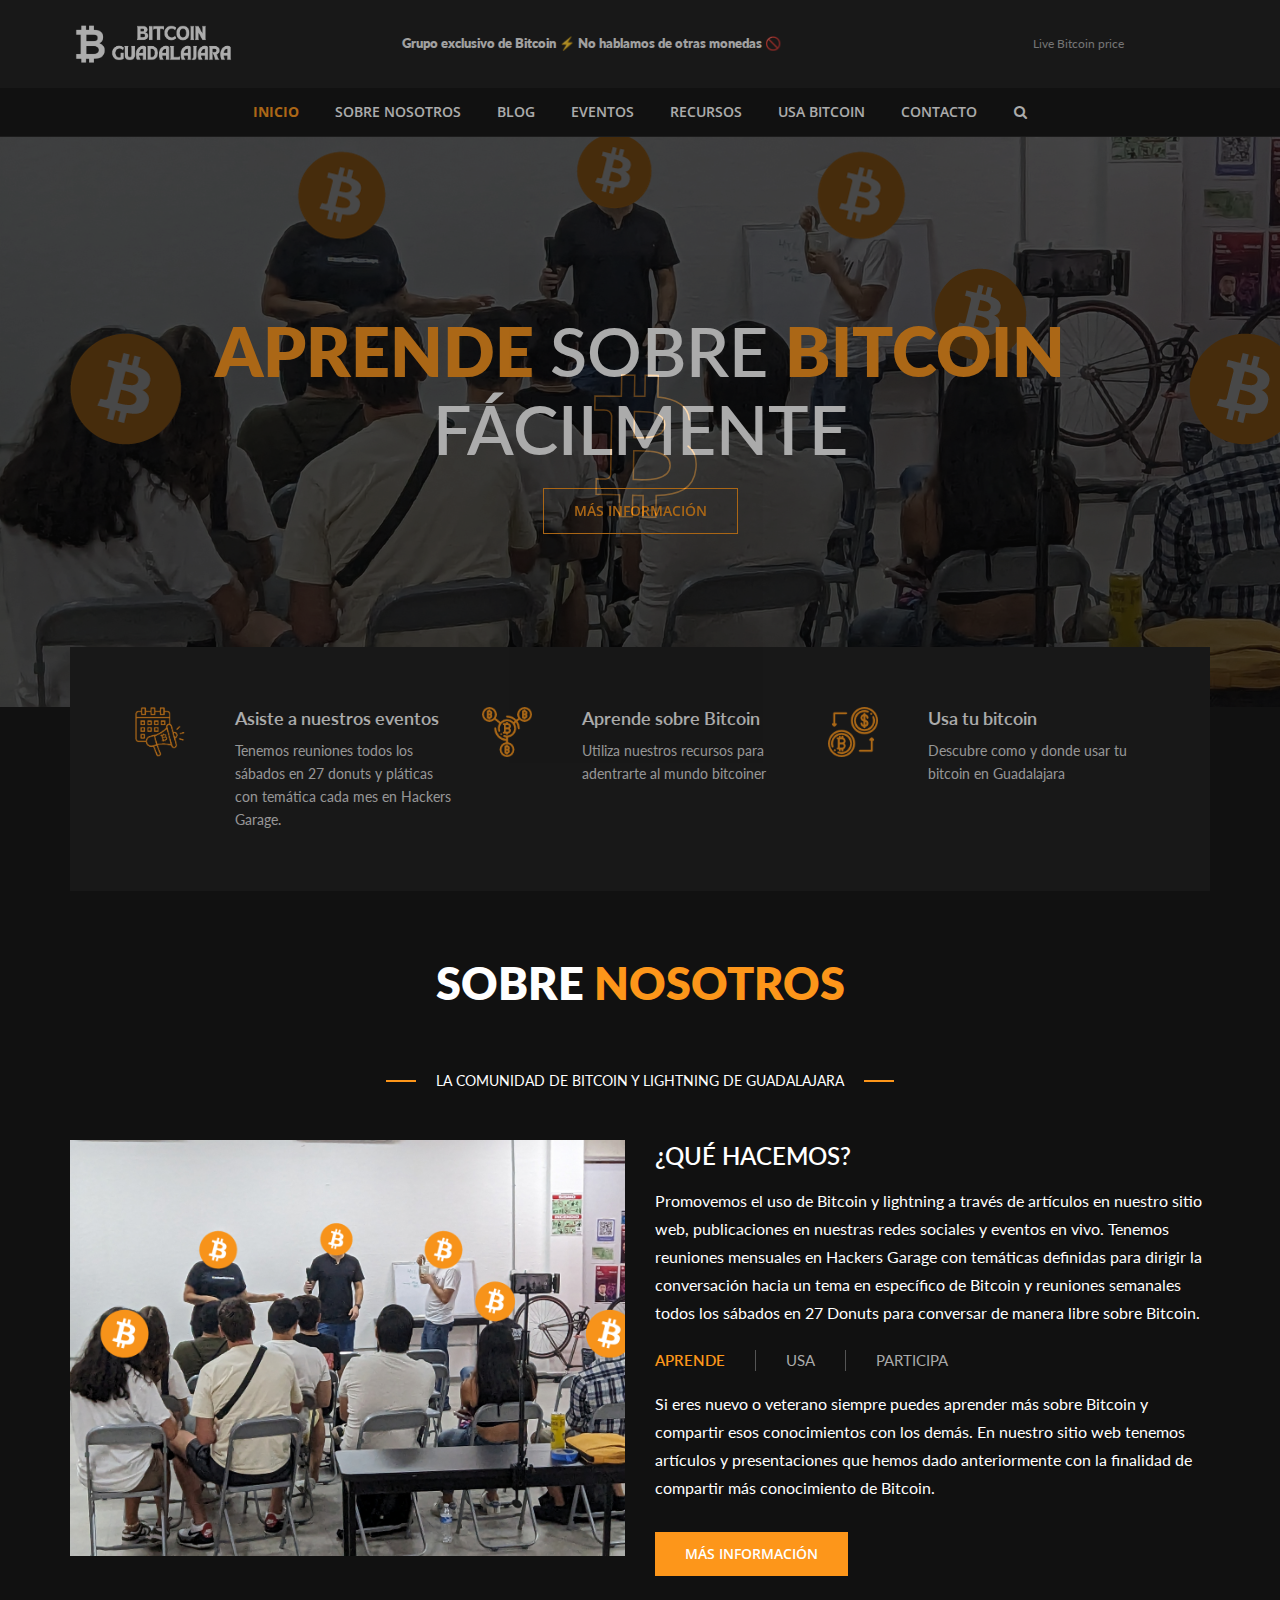
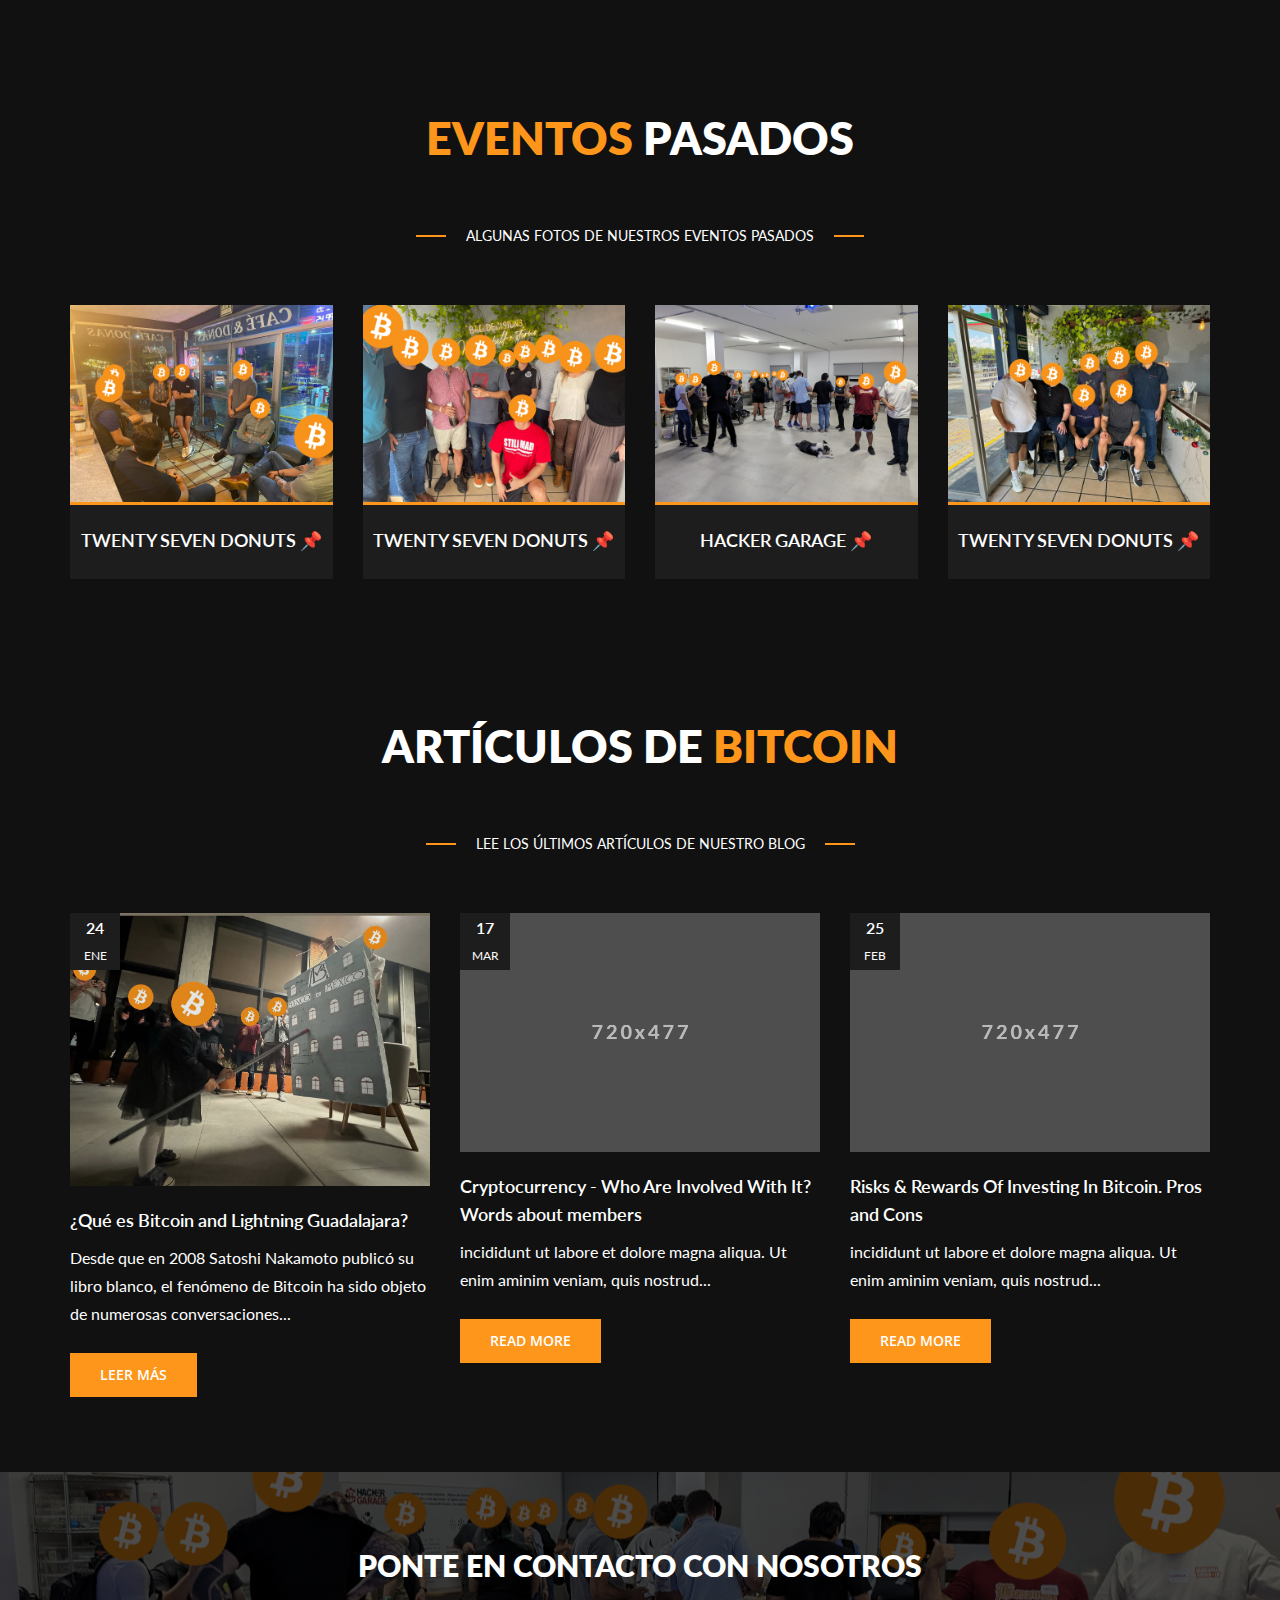
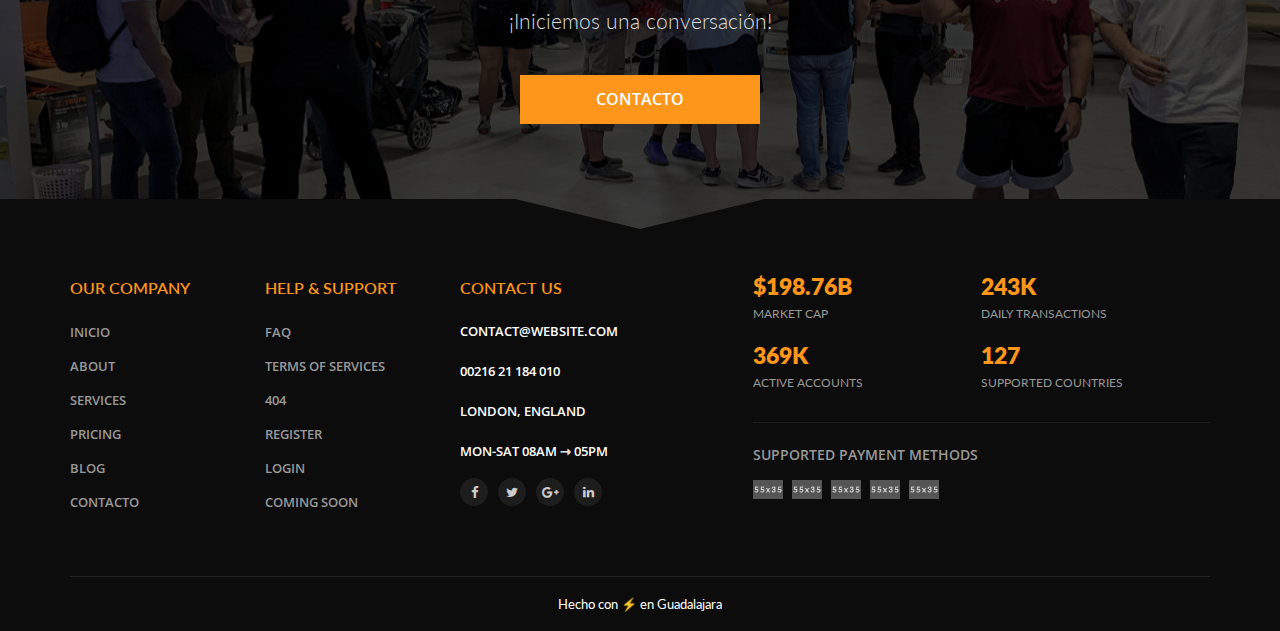
<file: index.html>
<!DOCTYPE html>
<html lang="en">

<head>

    <meta charset="utf-8" />
    <title>Bitcoin Guadalajara - Comunidad de Bitcoin y Lightning en Guadalajara </title>
    <meta name="viewport" content="width=device-width, initial-scale=1.0" />

    <!-- Favicon -->
    <link rel="shortcut icon" href="images/favicon.png">

    <!-- Template CSS Files -->
    <link rel="stylesheet" href="css/font-awesome.min.css">
    <link rel="stylesheet" href="css/bootstrap.min.css">
    <link rel="stylesheet" href="css/magnific-popup.css">
    <link rel="stylesheet" href="css/select2.min.css">
    <link rel="stylesheet" href="css/style.css">
	<link rel="stylesheet" href="css/skins/orange.css">

    <!-- Template JS Files -->
    <script src="js/modernizr.js"></script>

</head>

<body>
    <!-- SVG Preloader Starts -->
    <div id="preloader">
        <div id="preloader-content">
            <svg version="1.1" id="Layer_1" xmlns="http://www.w3.org/2000/svg" xmlns:xlink="http://www.w3.org/1999/xlink" x="0px" y="0px" width="150px" height="150px" viewBox="100 100 400 400" xml:space="preserve">
                <filter id="dropshadow" height="130%">
                <feGaussianBlur in="SourceAlpha" stdDeviation="5"/>
                <feOffset dx="0" dy="0" result="offsetblur"/>
                <feFlood flood-color="red"/>
                <feComposite in2="offsetblur" operator="in"/>
                <feMerge>
                <feMergeNode/>
                <feMergeNode in="SourceGraphic"/>
                </feMerge>
                </filter>          
                <path class="path" fill="#000000" d="M446.089,261.45c6.135-41.001-25.084-63.033-67.769-77.735l13.844-55.532l-33.801-8.424l-13.48,54.068
                    c-8.896-2.217-18.015-4.304-27.091-6.371l13.568-54.429l-33.776-8.424l-13.861,55.521c-7.354-1.676-14.575-3.328-21.587-5.073
                    l0.034-0.171l-46.617-11.64l-8.993,36.102c0,0,25.08,5.746,24.549,6.105c13.689,3.42,16.159,12.478,15.75,19.658L208.93,357.23
                    c-1.675,4.158-5.925,10.401-15.494,8.031c0.338,0.485-24.579-6.134-24.579-6.134l-9.631,40.468l36.843,9.188
                    c8.178,2.051,16.209,4.19,24.098,6.217l-13.978,56.17l33.764,8.424l13.852-55.571c9.235,2.499,18.186,4.813,26.948,6.995
                    l-13.802,55.309l33.801,8.424l13.994-56.061c57.648,10.902,100.998,6.502,119.237-45.627c14.705-41.979-0.731-66.193-31.06-81.984
                    C425.008,305.984,441.655,291.455,446.089,261.45z M368.859,369.754c-10.455,41.983-81.128,19.285-104.052,13.589l18.562-74.404
                    C306.28,314.65,379.774,325.975,368.859,369.754z M379.302,260.846c-9.527,38.187-68.358,18.781-87.442,14.023l16.828-67.489
                    C327.767,212.14,389.234,221.02,379.302,260.846z"/>       
            </svg>
        </div>
    </div>
    <!-- SVG Preloader Ends -->
    <!-- Wrapper Starts -->
    <div class="wrapper">
        <!-- Header Starts -->
        <header class="header">
            <div class="container">
                <div class="row">
                    <!-- Logo Starts -->
                    <div class="main-logo col-xs-12 col-md-3 col-md-2 col-lg-2 hidden-xs">
                        <a href="index.html">
							<img class="img-responsive" src="images/logo.png" alt="logo">
						</a>
                    </div>
                    <!-- Logo Ends -->
                    <!-- Statistics Starts -->
                    <div class="col-md-7 col-lg-7">
                        <ul class="unstyled bitcoin-stats text-center">
                            <li>
                                <h6>Grupo exclusivo de Bitcoin ⚡ No hablamos de otras monedas 🚫</h6>
							</li>
                        </ul>
                    </div>
                    <!-- Statistics Ends -->
                    <!-- User Sign In/Sign Up Starts -->
                    <div class="col-md-3 col-lg-3">
                        <ul class="unstyled bitcoin-stats text-center">
                            <li>
                                <div class="btcwdgt-price" data-bw-theme="light" data-bw-cur="usd"></div>
                                <span>Live Bitcoin price</span>
							</li>
                        </ul>
                    </div>
                    <!-- User Sign In/Sign Up Ends -->
                </div>
            </div>
            <!-- Navigation Menu Starts -->
            <nav class="site-navigation navigation" id="site-navigation">
                <div class="container">
                    <div class="site-nav-inner">
                        <!-- Logo For ONLY Mobile display Starts -->
                        <a class="logo-mobile" href="index.html">
							<img class="img-responsive" src="images/logo.png" alt="">
						</a>
                        <!-- Logo For ONLY Mobile display Ends -->
                        <!-- Toggle Icon for Mobile Starts -->
                        <button type="button" class="navbar-toggle" data-toggle="collapse" data-target=".navbar-collapse">
							<span class="sr-only">Toggle navigation</span>
							<span class="icon-bar"></span>
							<span class="icon-bar"></span>
							<span class="icon-bar"></span>
						</button>
                        <!-- Toggle Icon for Mobile Ends -->
                        <div class="collapse navbar-collapse navbar-responsive-collapse">
                            <!-- Main Menu Starts -->
                            <ul class="nav navbar-nav">
                                <li class="active"><a href="index.html">Inicio</a></li>
                                <li><a href="sobre-nosotros.html">Sobre Nosotros</a></li>
                                <li><a href="blog-right-sidebar.html">Blog</a></li>
                                <li><a href="services.html">Eventos</a></li>
                                <li><a href="services.html">Recursos</a></li>
                                <li><a href="usa-bitcoin.html">Usa Bitcoin</a></li>
                                <!-- Pages <li class="dropdown">
                                    <a href="#" class="dropdown-toggle" data-toggle="dropdown">pages <i class="fa fa-angle-down"></i></a>
                                    <ul class="dropdown-menu" role="menu">
                                        <li><a href="register.html">Register page</a></li>
                                        <li><a href="login.html">Login page</a></li>
										<li><a href="shopping-cart.html">Shopping cart</a></li>
                                        <li><a href="shopping-checkout.html">shopping checkout</a></li>
                                        <li><a href="faq.html">FAQ page</a></li>
                                        <li><a href="404.html">404 Page</a></li>
										<li><a href="503.html">Server Error Page</a></li>
                                        <li><a href="terms-of-services.html">Terms of Services</a></li>
										<li><a href="coming-soon.html">Coming Soon</a></li>
                                    </ul> -->
                                </li>
                                <li><a href="contacto.html">Contacto</a></li>
								<!-- Cart Icon Starts 
								"<li class="cart"><a href="shopping-cart.html"><i class="fa fa-shopping-cart"></i></a></li>" -->
								<!-- Cart Icon Starts -->
                                <!-- Search Icon Starts -->
                                <li class="search"><button class="fa fa-search"></button></li>
                                <!-- Search Icon Ends -->
                            </ul>
                            <!-- Main Menu Ends -->
                        </div>
                    </div>
                </div>
                <!-- Search Input Starts -->
                <div class="site-search">
                    <div class="container">
                        <input type="text" placeholder="escribe tu palabra clave y da click en enter...">
                        <span class="close">×</span>
                    </div>
                </div>
                <!-- Search Input Ends -->
            </nav>
            <!-- Navigation Menu Ends -->
        </header>
        <!-- Header Ends -->
<!-- Slider Starts -->
<div id="main-slide" class="carousel slide carousel-fade" data-ride="carousel">
    <!-- Indicators Starts -->
    <ol class="carousel-indicators visible-lg visible-md">
        <li data-target="#main-slide" data-slide-to="0" class="active"></li>
        <li data-target="#main-slide" data-slide-to="1"></li>
        <li data-target="#main-slide" data-slide-to="2"></li>
        <li data-target="#main-slide" data-slide-to="3"></li> <!-- Nuevo indicador -->
    </ol>
    <!-- Indicators Ends -->
    <!-- Carousel Inner Starts -->
    <div class="carousel-inner">
        <!-- Carousel Item Starts -->
        <div class="item active bg-parallax item-1">
            <div class="slider-content">
                <div class="container">
                    <div class="slider-text text-center">
                        <h3 class="slide-title"><span>Aprende </span> Sobre <span>Bitcoin</span><br/> Fácilmente</h3>
                        <p>
                            <a href="sobre-nosotros.html" class="slider btn btn-primary">Más información</a>
                        </p>
                    </div>
                </div>
            </div>
        </div>
        <!-- Carousel Item Ends -->
        <!-- Carousel Item Starts -->
        <div class="item bg-parallax item-2">
            <div class="slider-content">
                <div class="col-md-12">
                    <div class="container">
                        <div class="slider-text text-center">
                            <h3 class="slide-title"><span>Comparte</span> ideas <br/>en <span>Comunidad</span> </h3>
                            <p>
                                <a href="eventos.html" class="slider btn btn-primary">Próximos Eventos</a>
                            </p>
                        </div>
                    </div>
                </div>
            </div>
        </div>
        <!-- Carousel Item Ends -->
        <!-- Carousel Item Starts -->
        <div class="item bg-parallax item-3">
            <div class="slider-content">
                <div class="col-md-12">
                    <div class="container">
                        <div class="slider-text text-center">
                            <h3 class="slide-title"><span>Descubre</span> Dónde usar bitcoin en <span> Guadalajara </span></h3>
                            <p>
                                <a href="usa-bitcoin.html" class="slider btn btn-primary">Ver Más</a>
                            </p>
                        </div>
                    </div>
                </div>
            </div>
        </div>
        <!-- Carousel Item Ends -->
    </div>
    <!-- Carousel Inner Ends -->
    <!-- Carousel Controlers Starts -->
    <a class="left carousel-control" href="index.html#main-slide" data-slide="prev">
        <span><i class="fa fa-angle-left"></i></span>
    </a>
    <a class="right carousel-control" href="index.html#main-slide" data-slide="next">
        <span><i class="fa fa-angle-right"></i></span>
    </a>
    <!-- Carousel Controlers Ends -->
</div>
<!-- Slider Ends -->
        <!-- Features Section Starts -->
        <section class="features">
            <div class="container">
                <div class="row features-row">
                    <!-- Feature Box Starts -->
                    <div class="feature-box col-md-4 col-sm-12">
                        <span class="feature-icon">
							<img src="images/icons/orange/eventos_bitcoin_guadalajara.png" alt="download bitcoin">
						</span>
                        <div class="feature-box-content">
                            <h3>Asiste a nuestros eventos</h3>
                            <p>Tenemos reuniones todos los sábados en 27 donuts y pláticas con temática cada mes en Hackers Garage.</p>
                        </div>
                    </div>
                    <!-- Feature Box Ends -->
                    <!-- Feature Box Starts -->
                    <div class="feature-box two col-md-4 col-sm-12">
                        <span class="feature-icon">
							<img src="images/icons/orange/high-liquidity.png" alt="add bitcoins">
						</span>
                        <div class="feature-box-content">
                            <h3>Aprende sobre Bitcoin</h3>
                            <p>Utiliza nuestros recursos para adentrarte al mundo bitcoiner</p>
                        </div>
                    </div>
                    <!-- Feature Box Ends -->
                    <!-- Feature Box Starts -->
                    <div class="feature-box three col-md-4 col-sm-12">
                        <span class="feature-icon">
							<img src="images/icons/orange/buy-sell-bitcoins.png" alt="buy and sell bitcoins">
						</span>
                        <div class="feature-box-content">
                            <h3>Usa tu bitcoin</h3>
                            <p>Descubre como y donde usar tu bitcoin en Guadalajara </p>
                        </div>
                    </div>
                    <!-- Feature Box Ends -->
                </div>
            </div>
        </section>
        <!-- Features Section Ends -->
        <!-- About Section Starts -->
        <section class="about-us">
            <div class="container">
                <!-- Section Title Starts -->
                <div class="row text-center">
                    <h2 class="title-head">Sobre <span>Nosotros</span></h2>
                    <div class="title-head-subtitle">
                        <p>La comunidad de bitcoin y lightning de Guadalajara</p>
                    </div>
                </div>
                <!-- Section Title Ends -->
                <!-- Section Content Starts -->
                <div class="row about-content">
                    <!-- Image Starts -->
                    <div class="col-sm-12 col-md-5 col-lg-6 text-center">
                        <img class="img-responsive img-about-us" src="images/backgrounds/cripto_amigos_gdl.png" alt="about us">
                    </div>
                    <!-- Image Ends -->
                    <!-- Content Starts -->
                    <div class="col-sm-12 col-md-7 col-lg-6">
                        <h3 class="title-about">¿Qué hacemos?</h3>
                        <p class="about-text">Promovemos el uso de Bitcoin y lightning a través de artículos en nuestro sitio web, publicaciones en nuestras redes sociales y eventos en vivo. Tenemos reuniones mensuales en Hackers Garage con temáticas definidas para dirigir la conversación hacia un tema en específico de Bitcoin y reuniones semanales todos los sábados en 27 Donuts para conversar de manera libre sobre Bitcoin. </p>
                        <ul class="nav nav-tabs">
                            <li class="active"><a data-toggle="tab" href="#menu1">Aprende</a></li>
                            <li><a data-toggle="tab" href="#menu2">Usa</a></li>
                            <li><a data-toggle="tab" href="#menu3">Participa</a></li>
                        </ul>
                        <div class="tab-content">
                            <div id="menu1" class="tab-pane fade in active">
                                <p>Si eres nuevo o veterano siempre puedes aprender más sobre Bitcoin y compartir esos conocimientos con los demás. En nuestro sitio web tenemos artículos y presentaciones que hemos dado anteriormente con la finalidad de compartir más conocimiento de Bitcoin. </p>
                            </div>
                            <div id="menu2" class="tab-pane fade">
                                <p>Comienza a usar activamente tu bitcoin. Conoce los lugares de Guadalajara que aceptan Bitcoin. Seas dueño de negocio o no ayudanos a crecer esta red para aceptar más pagos en Bitcoin. </p>
                            </div>
                            <div id="menu3" class="tab-pane fade">
                                <p>Asiste a nuestros próximos eventos. Te invitamos a compartir y convivivir con compañeros bitcoiners que también buscan promover el uso de esta herramienta. </p>
                            </div>
                        </div>
                        <a class="btn btn-primary" href="sobre-nosotros.html">Más Información</a>
                    </div>
                    <!-- Content Ends -->
                </div>
                <!-- Section Content Ends -->
            </div>
        </section>
        <!-- About Section Ends -->
        <!-- Features and Video Section Starts -->
       
       
       <!-- 

        <section class="image-block">
            <div class="container-fluid">
                <div class="row">
                    <h2 class="section-title">Our Features</h2>
                    <!-- Features Starts 
                    <div class="col-md-8 ts-padding img-block-left">
                        <div class="gap-20"></div>
                        <div class="row">
                            <!-- Feature Starts
                            <div class="col-sm-6 col-md-6 col-xs-12">
                                <div class="feature text-center">
                                    <span class="feature-icon">
										<img src="images/icons/orange/strong-security.png" alt="strong security"/>
									</span>
                                    <h3 class="feature-title">Strong Security</h3>
                                    <p>Protection against DDoS attacks, <br>full data encryption</p>
                                </div>
                            </div>
                            <!-- Feature Ends 
							<div class="gap-20-mobile"></div>
                            <!-- Feature Starts 
                            <div class="col-sm-6 col-md-6 col-xs-12">
                                <div class="feature text-center">
                                    <span class="feature-icon">
										<img src="images/icons/orange/world-coverage.png" alt="world coverage"/>
									</span>
                                    <h3 class="feature-title">World Coverage</h3>
                                    <p>Providing services in 99% countries<br> around all the globe</p>
                                </div>
                            </div>
                            <!-- Feature Ends 
                        </div>
                        <div class="gap-20"></div>
                        <div class="row">
                            <!-- Feature Starts 
                            <div class="col-sm-6 col-md-6 col-xs-12">
                                <div class="feature text-center">
                                    <span class="feature-icon">
										<img src="images/icons/orange/payment-options.png" alt="payment options"/>
									</span>
                                    <h3 class="feature-title">Payment Options</h3>
                                    <p>Popular methods: Visa, MasterCard, <br>bank transfer, cryptocurrency</p>
                                </div>
                            </div>
                            <!-- Feature Ends 
							<div class="gap-20-mobile"></div>
                            <!-- Feature Starts 
                            <div class="col-sm-6 col-md-6 col-xs-12">
                                <div class="feature text-center">
                                    <span class="feature-icon">
										<img src="images/icons/orange/mobile-app.png" alt="mobile app"/>
									</span>
                                    <h3 class="feature-title">Mobile App</h3>
                                    <p>Trading via our Mobile App, Available<br> in Play Store & App Store</p>
                                </div>
                            </div>
                            <!-- Feature Ends 
                        </div>
                        <div class="gap-20"></div>
                        <div class="row">
                            <!-- Feature Starts 
                            <div class="col-sm-6 col-md-6 col-xs-12">
                                <div class="feature text-center">
                                    <span class="feature-icon">
										<img src="images/icons/orange/cost-efficiency.png" alt="cost efficiency"/>
									</span>
                                    <h3 class="feature-title">Cost efficiency</h3>
                                    <p>Reasonable trading fees for takers<br> and all market makers</p>
                                </div>
                            </div>
                            <!-- Feature Ends 
							<div class="gap-20-mobile"></div>
                            <!-- Feature Starts 
                            <div class="col-sm-6 col-md-6 col-xs-12">
                                <div class="feature text-center">
                                    <span class="feature-icon">
										<img src="images/icons/orange/high-liquidity.png" alt="high liquidity"/>
									</span>
                                    <h3 class="feature-title">High Liquidity</h3>
                                    <p>Fast access to high liquidity orderbook<br> for top currency pairs</p>
                                </div>
                            </div>
                            <!-- Feature Ends
                        </div>
                    </div>
                    <!-- Features Ends 
                    <!-- Video Starts 
                    <div class="col-md-4 ts-padding bg-image-1">
                        <div>
                            <div class="text-center">
                                <a class="button-video mfp-youtube" href="https://www.youtube.com/watch?v=0gv7OC9L2s8"></a>
                            </div>
                        </div>
                    </div>
                    <!-- Video Ends 
                </div>
            </div>
        </section>
        <!-- Features and Video Section Ends -->
        
        <!-- Pricing Starts 
        <section class="pricing">
            <div class="container">
                <!-- Section Title Starts 
                <div class="row text-center">
                    <h2 class="title-head">Nuesta <span>Oferta</span></h2>
                    <div class="title-head-subtitle">
                        <p>¡Aprende, Conecta y Usa Bitcoin!</p>
                    </div>
                </div>
                <!-- Section Title Ends 
                <!-- Section Content Starts
                <div class="row pricing-tables-content">
                    <div class="pricing-container">
                        <!-- Pricing Switcher Starts 
                        <div class="pricing-switcher">
                            <p>
                                <input type="radio" name="switch" value="buy" id="buy-1" checked>
                                <label for="buy-1">BUY</label>
                                <input type="radio" name="switch" value="sell" id="sell-1">
                                <label for="sell-1">SELL</label>
                                <span class="switch"></span>
                            </p>
                        </div>
                        <!-- Pricing Switcher Ends
                        <!-- Pricing Tables Starts 
                        <ul class="pricing-list bounce-invert">
                            <li class="col-xs-6 col-sm-6 col-md-3 col-lg-3">
                                <ul class="pricing-wrapper">
                                    <!-- Buy Pricing Table #1 Starts 
                                    <li data-type="buy" class="is-visible">
                                        <header class="pricing-header">
                                            <h2>GET 0.007 BTC <span>For </span></h2>
                                            <div class="price">
                                                <span class="currency"><i class="fa fa-dollar"></i></span>
                                                <span class="value">100</span>
                                            </div>
                                        </header>
                                        <footer class="pricing-footer">
                                            <a href="#" class="btn btn-primary">ORDER NOW</a>
                                        </footer>
                                    </li>
                                    <!-- Buy Pricing Table #1 Ends 
                                    <!-- Sell Pricing Table #1 Starts 
                                    <li data-type="sell" class="is-hidden">
                                        <header class="pricing-header">
                                            <h2>GET 100 USD <span>For </span></h2>

                                            <div class="price">
                                                <span class="currency"><i class="fa fa-bitcoin"></i></span>
                                                <span class="value">0.2</span>
                                            </div>
                                        </header>
                                        <footer class="pricing-footer">
                                            <a href="#" class="btn btn-primary">ORDER NOW</a>
                                        </footer>
                                    </li>
                                    <!-- Sell Pricing Table #1 Ends 
                                </ul>
                            </li>
                            <li class="col-xs-6 col-sm-6 col-md-3 col-lg-3">
                                <ul class="pricing-wrapper">
                                    <!-- Buy Pricing Table #2 Starts 
                                    <li data-type="buy" class="is-visible">
                                        <header class="pricing-header">
                                            <h2>GET 0.015 BTC <span>For </span></h2>
                                            <div class="price">
                                                <span class="currency"><i class="fa fa-dollar"></i></span>
                                                <span class="value">300</span>
                                            </div>
                                        </header>
                                        <footer class="pricing-footer">
                                            <a href="#" class="btn btn-primary">ORDER NOW</a>
                                        </footer>
                                    </li>
                                    <!-- Buy Pricing Table #2 Ends 
                                    <!-- Sell Pricing Table #2 Starts 
                                    <li data-type="sell" class="is-hidden">
                                        <header class="pricing-header">
                                            <h2>GET 1000 USD <span>For </span></h2>
                                            <div class="price">
                                                <span class="currency"><i class="fa fa-bitcoin"></i></span>
                                                <span class="value">0.5</span>
                                            </div>
                                        </header>
                                        <footer class="pricing-footer">
                                            <a href="#" class="btn btn-primary">ORDER NOW</a>
                                        </footer>
                                    </li>
                                    <!-- Sell Pricing Table #2 Ends 
                                </ul>
                            </li>
                            <li class="col-xs-6 col-sm-6 col-md-3 col-lg-3">
                                <ul class="pricing-wrapper">
                                    <!-- Buy Pricing Table #3 Starts 
                                    <li data-type="buy" class="is-visible">
                                        <header class="pricing-header">
                                            <h2>GET 0.031 BTC <span>For </span></h2>
                                            <div class="price">
                                                <span class="currency"><i class="fa fa-dollar"></i></span>
                                                <span class="value">500</span>
                                            </div>
                                        </header>
                                        <footer class="pricing-footer">
                                            <a href="#" class="btn btn-primary">ORDER NOW</a>
                                        </footer>
                                    </li>
                                    <!-- Buy Pricing Table #3 Ends 
                                    <!-- Yearlt Pricing Table #3 Starts 
                                    <li data-type="sell" class="is-hidden">
                                        <header class="pricing-header">
                                            <h2>GET 3000 USD <span>For </span></h2>

                                            <div class="price">
                                                <span class="currency"><i class="fa fa-bitcoin"></i></span>
                                                <span class="value">1</span>
                                            </div>
                                        </header>
                                        <footer class="pricing-footer">
                                            <a href="#" class="btn btn-primary">ORDER NOW</a>
                                        </footer>
                                    </li>
                                    <!-- Sell Pricing Table #3 Ends 
                                </ul>
                            </li>
                            <li class="col-xs-6 col-sm-6 col-md-3 col-lg-3">
                                <ul class="pricing-wrapper">
                                    <!-- Buy Pricing Table #4 Starts 
                                    <li data-type="buy" class="is-visible">
                                        <header class="pricing-header">
                                            <h2>GET 0.081 BTC <span>For </span></h2>
                                            <div class="price">
                                                <span class="currency"><i class="fa fa-dollar"></i></span>
                                                <span class="value">1,000</span>
                                            </div>
                                        </header>
                                        <footer class="pricing-footer">
                                            <a href="#" class="btn btn-primary">ORDER NOW</a>
                                        </footer>
                                    </li>
                                    <!-- Buy Pricing Table #4 Ends 
                                    <!-- Sell Pricing Table #4 Starts 
                                    <li data-type="sell" class="is-hidden">
                                        <header class="pricing-header">
                                            <h2>GET 9000 USD <span>For </span></h2>
                                            <div class="price">
                                                <span class="currency"><i class="fa fa-bitcoin"></i></span>
                                                <span class="value">2</span>
                                            </div>
                                        </header>
                                        <footer class="pricing-footer">
                                            <a href="#" class="btn btn-primary">ORDER NOW</a>
                                        </footer>
                                    </li>
                                    <!-- Sell Pricing Table #4 Ends 
                                </ul>
                            </li>
                        </ul>
                    </div>
                </div>
            </div>
        </section>
        <!-- Pricing Ends -->
        <!-- Bitcoin Calculator Section Starts 
        <section class="bitcoin-calculator-section">
            <div class="container">
                <div class="row">
                    <!-- Section Heading Starts 
                    <div class="col-md-12">
                        <h2 class="title-head text-center"><span>Bitcoin</span> Calculator</h2>
                        <p class="message text-center">Find out the current Bitcoin value with our easy-to-use converter</p>
                    </div>
                    <!-- Section Heading Ends 
                    <!-- Bitcoin Calculator Form Starts 
                    <div class="col-md-12 text-center">
                        <form class="bitcoin-calculator" id="bitcoin-calculator">
                            <!-- Input #1 Starts 
                            <input class="form-input" name="btc-calculator-value" value="1">
                            <!-- Input #1 Ends --
                            <div class="form-info"><i class="fa fa-bitcoin"></i></div>
                            <div class="form-equal">=</div>
                            <!-- Input/Result Starts 
                            <input class="form-input form-input-result" name="btc-calculator-result">
                            <!-- Input/Result Ends 
                            <!-- Select Currency Starts 
                            <div class="form-wrap">
                                <select id="currency-select" class="form-input select-currency select-primary" name="btc-calculator-currency" data-dropdown-class="select-primary-dropdown"></select>
                            </div>
                            <!-- Select Currency Ends 
                        </form>
                        <p class="info"><i>* Data updated every 15 minutes</i></p>
                    </div>
                    <!-- Bitcoin Calculator Form Ends -->
                </div>
            </div>
        </section>
        <!-- Bitcoin Calculator Section Ends -->
        <!-- Team Section Starts -->
        <section class="team">
            <div class="container">
                <!-- Section Title Starts -->
                <div class="row text-center">
                    <h2 class="title-head"> <span> Eventos</span> Pasados </h2>
                    <div class="title-head-subtitle">
                        <p> Algunas fotos de nuestros eventos pasados</p>
                    </div>
                </div>
                <!-- Section Title Ends -->
                <!-- Team Members Starts -->
                <div class="row team-content team-members">
                    <!-- Team Member Starts -->
                    <div class="col-xs-6 col-sm-3 col-md-3 col-lg-3">
                        <div class="team-member">
                            <!-- Team Member Picture Starts -->
                            <img src="images/backgrounds/gdl_crypto_gathering.png" class="img-responsive" alt="team member">
                            <!-- Team Member Picture Ends -->
                            <!-- Team Member Details Starts -->
                            <div class="team-member-caption social-icons">
                                <h4>Twenty Seven Donuts 📌</h4>
                                <p></p>
                            </div>
                            <!-- Team Member Details Ends -->
                        </div>
                    </div>
                    <!-- Team Member Ends -->
                    <!-- Team Member Starts -->
                    <div class="col-xs-6 col-sm-3 col-md-3 col-lg-3">
                        <div class="team-member">
                            <!-- Team Member Picture Starts -->
                            <img src="images/backgrounds/bitcoiners_gdl.png" class="img-responsive" alt="team member">
                            <!-- Team Member Picture Ends -->
                            <!-- Team Member Details Starts -->
                            <div class="team-member-caption social-icons">
                                <h4>Twenty Seven Donuts 📌</h4>
                                <p></p>
                            </div>
                            <!-- Team Member Details Ends -->
                        </div>
                    </div>
                    <!-- Team Member Ends -->
                    <!-- Team Member Starts -->
                    <div class="col-xs-6 col-sm-3 col-md-3 col-lg-3">
                        <!-- Team Member-->
                        <div class="team-member">
                            <!-- Team Member Picture Starts -->
                            <img src="images/backgrounds/blockchain_gdl_network.png" class="img-responsive" alt="team member">
                            <!-- Team Member Picture Ends -->
                            <!-- Team Member Details Starts -->
                            <div class="team-member-caption social-icons">
                                <h4>Hacker Garage 📌</h4>
                                <p></p>
                            </div>
                            <!-- Team Member Details Ends -->
                        </div>
                    </div>
                    <!-- Team Member Ends -->
                    <!-- Team Member Starts -->
                    <div class="col-xs-6 col-sm-3 col-md-3 col-lg-3">
                        <div class="team-member">
                            <!-- Team Member Picture Starts -->
                            <img src="images/backgrounds/crypto_meeting_gdl.png" class="img-responsive" alt="team member">
                            <!-- Team Member Picture Ends -->
                            <!-- Team Member Details Starts -->
                            <div class="team-member-caption social-icons">
                                <h4>Twenty Seven Donuts 📌</h4>
                                <p> </p>
                            </div>
                            <!-- Team Member Details Ends -->
                        </div>
                    </div>
                    <!-- Team Member Ends -->
                </div>
                <!-- Team Members Ends -->
            </div>
        </section>
        <!-- Team Section Ends -->


        <!-- Quote and Chart Section Starts
        <section class="image-block2">
            <div class="container-fluid">
                <div class="row">
                    <!-- Quote Starts 
                    <div class="col-md-4 img-block-quote bg-image-2">
                        <blockquote>
                            <p>“Every informed person needs to know about Bitcoin because it might be one of the world’s most important developments.” </p>
                             <span>Leon Luow </span> -  Nobel Peace Prize nominee</footer>
                        </blockquote>
                    </div>
                    <!-- Quote Ends -->
                    <!-- Chart Starts 
                    <div class="col-md-8 bg-grey-chart">
                        <div class="chart-widget dark-chart chart-1">
                            <div>
                                <div class="btcwdgt-chart" data-bw-theme="dark"></div>
                            </div>
                        </div>
                    </div>
                    <!-- Chart Ends
                </div>
            </div>
        </section>
        <!-- Quote and Chart Section Ends -->


        <!-- Blog Section Starts -->
        <section class="blog">
            <div class="container">
                <!-- Section Title Starts -->
                <div class="row text-center">
                    <h2 class="title-head">Artículos de <span>Bitcoin</span></h2>
                    <div class="title-head-subtitle">
                        <p>Lee los últimos artículos de nuestro blog</p>
                    </div>
                </div>
                <!-- Section Title Ends -->
                <!-- Section Content Starts -->
                <div class="row latest-posts-content">
                    <!-- Article Starts -->
                    <div class="col-sm-4 col-md-4 col-xs-12">
                        <div class="latest-post">
                            <!-- Featured Image Starts -->
                            <a href="que-es-bitcoin-y-lightning-guadalajara.html"><img class="img-responsive" src="images/blog/que_es_bitcoin_guadalajara.jpeg" alt="img"></a>
                            <!-- Featured Image Ends -->
                            <!-- Article Content Starts -->
                            <div class="post-body">
                                <h4 class="post-title">
                                    <a href="que-es-bitcoin-y-lightning-guadalajara.html">¿Qué es Bitcoin and Lightning Guadalajara?</a>
                                </h4>
                                <div class="post-text">
                                    <p>Desde que en 2008 Satoshi Nakamoto publicó su libro blanco, el fenómeno de Bitcoin ha sido objeto de numerosas conversaciones...</p>
                                </div>
                            </div>
                            <div class="post-date">
                                <span>24</span>
                                <span>ENE</span>
                            </div>
							<a href="que-es-bitcoin-y-lightning-guadalajara.html" class="btn btn-primary">Leer Más</a>
                            <!-- Article Content Ends -->
                        </div>
                    </div>
                    <!-- Article Ends -->
                    <!-- Article Starts -->
                    <div class="col-sm-4 col-md-4 col-xs-12">
                        <div class="latest-post">
                            <!-- Featured Image Starts -->
                            <a href="blog-post.html"><img class="img-responsive" src="images/blog/blog-post-small-2.jpg" alt="img"></a>
                            <!-- Featured Image Ends -->
                            <!-- Article Content Starts -->
                            <div class="post-body">
                                <h4 class="post-title">
                                    <a href="blog-post.html">Cryptocurrency - Who Are Involved With It? Words about members</a>
                                </h4>
                                <div class="post-text">
                                    <p>incididunt ut labore et dolore magna aliqua. Ut enim aminim veniam, quis nostrud...</p>
                                </div>
                            </div>
                            <div class="post-date">
                                <span>17</span>
                                <span>MAR</span>
                            </div>
							<a href="blog-post.html" class="btn btn-primary">read more</a>
                            <!-- Article Content Ends -->
                        </div>
                    </div>
                    <!-- Article Ends -->
                    <!-- Article Start -->
                    <div class="col-sm-4 col-md-4 col-xs-12">
                        <div class="latest-post">
                            <!-- Featured Image Starts -->
                            <a href="blog-post.html"><img class="img-responsive" src="images/blog/blog-post-small-3.jpg" alt="img"></a>
                            <!-- Featured Image Ends -->
                            <!-- Article Content Starts -->
                            <div class="post-body">
                                <h4 class="post-title">
                                    <a href="blog-post.html">Risks & Rewards Of Investing In Bitcoin. Pros and Cons</a>
                                </h4>
                                <div class="post-text">
                                    <p>incididunt ut labore et dolore magna aliqua. Ut enim aminim veniam, quis nostrud...</p>
                                </div>
                            </div>
                            <div class="post-date">
                                <span>25</span>
                                <span>FEB</span>
                            </div>
							<a href="blog-post.html" class="btn btn-primary">read more</a>
                            <!-- Article Content Ends -->
                        </div>
                    </div>
                </div>
				<!-- Section Content Ends -->
            </div>
        </section>
        <!-- Blog Section Ends -->
        <!-- Call To Action Section Starts -->
        <section class="call-action-all">
			<div class="call-action-all-overlay">
				<div class="container">
					<div class="row">
						<div class="col-xs-12">
							<!-- Call To Action Text Starts -->
							<div class="action-text">
								<h2>Ponte en contacto con nosotros</h2>
								<p class="lead">¡Iniciemos una conversación!</p>
							</div>
							<!-- Call To Action Text Ends -->
							<!-- Call To Action Button Starts -->
							<p class="action-btn"><a class="btn btn-primary" href="contacto.html">Contacto</a></p>
							<!-- Call To Action Button Ends -->
						</div>
					</div>
				</div>
			</div>
        </section>
        <!-- Call To Action Section Ends -->
        <!-- Footer Starts -->
        <footer class="footer">
            <!-- Footer Top Area Starts -->
            <div class="top-footer">
                <div class="container">
                    <div class="row">
                        <!-- Footer Widget Starts -->
                        <div class="col-sm-4 col-md-2">
                            <h4>Our Company</h4>
                            <div class="menu">
                                <ul>
                                    <li><a href="index.html">Inicio</a></li>
                                    <li><a href="sobre-nosotros.html">About</a></li>
                                    <li><a href="services.html">Services</a></li>
                                    <li><a href="pricing.html">Pricing</a></li>
                                    <li><a href="blog-right-sidebar.html">Blog</a></li>
                                    <li><a href="contacto.html">Contacto</a></li>
                                </ul>
                            </div>
                        </div>
                        <!-- Footer Widget Ends -->
                        <!-- Footer Widget Starts -->
                        <div class="col-sm-4 col-md-2">
                            <h4>Help & Support</h4>
                            <div class="menu">
                                <ul>
                                    <li><a href="faq.html">FAQ</a></li>
                                    <li><a href="terms-of-services.html">Terms of Services</a></li>
                                    <li><a href="404.html">404</a></li>
                                    <li><a href="register.html">Register</a></li>
                                    <li><a href="login.html">Login</a></li>
                                    <li><a href="coming-soon.html">Coming Soon</a></li>
                                </ul>
                            </div>
                        </div>
                        <!-- Footer Widget Ends -->
                        <!-- Footer Widget Starts -->
                        <div class="col-sm-4 col-md-3">
                            <h4>Contact Us </h4>
                            <div class="contacts">
                                <div>
                                    <span>contact@website.com</span>
                                </div>
                                <div>
                                    <span>00216 21 184 010</span>
                                </div>
                                <div>
                                    <span>London, England</span>
                                </div>
                                <div>
                                    <span>mon-sat 08am &#x21FE; 05pm</span>
                                </div>
                            </div>
							<!-- Social Media Profiles Starts -->
                            <div class="social-footer">
                                <ul>
                                    <li><a href="#" target="_blank"><i class="fa fa-facebook"></i></a></li>
                                    <li><a href="#" target="_blank"><i class="fa fa-twitter"></i></a></li>
                                    <li><a href="#" target="_blank"><i class="fa fa-google-plus"></i></a></li>
                                    <li><a href="#" target="_blank"><i class="fa fa-linkedin"></i></a></li>
                                </ul>
                            </div>
							<!-- Social Media Profiles Ends -->
                        </div>
                        <!-- Footer Widget Ends -->
						<!-- Footer Widget Starts -->
                        <div class="col-sm-12 col-md-5">
							<!-- Facts Starts -->
							<div class="facts-footer">
								<div>
									<h5>$198.76B</h5>
									<span>Market cap</span>
								</div>
								<div>
									<h5>243K</h5>
									<span>daily transactions</span>
								</div>
								<div>
									<h5>369K</h5>
									<span>active accounts</span>
								</div>
								<div>
									<h5>127</h5>
									<span>supported countries</span>
								</div>
							</div>
							<!-- Facts Ends -->
							<hr>
							<!-- Supported Payment Cards Logo Starts -->
							<div class="payment-logos">
								<h4 class="payment-title">supported payment methods</h4>
								<img src="images/icons/payment/american-express.png" alt="american-express">
								<img src="images/icons/payment/mastercard.png" alt="mastercard">
								<img src="images/icons/payment/visa.png" alt="visa">
								<img src="images/icons/payment/paypal.png" alt="paypal">
								<img class="last" src="images/icons/payment/maestro.png" alt="maestro">
							</div>
							<!-- Supported Payment Cards Logo Ends -->
                        </div>
                        <!-- Footer Widget Ends -->
                    </div>
                </div>
            </div>
            <!-- Footer Top Area Ends -->
            <!-- Footer Bottom Area Starts -->
            <div class="bottom-footer">
                <div class="container">
                    <div class="row">
                        <div class="col-xs-12">
                            <!-- Copyright Text Starts -->
                            <p class="text-center"> Hecho con ⚡ en Guadalajara </a></p>
                            <!-- Copyright Text Ends -->
                        </div>
                    </div>
                </div>
            </div>
            <!-- Footer Bottom Area Ends -->
        </footer>
        <!-- Footer Ends -->
		<!-- Back To Top Starts  -->
        <a href="#" id="back-to-top" class="back-to-top fa fa-arrow-up"></a>
		<!-- Back To Top Ends  -->
		
        <!-- Template JS Files -->
        <script src="js/jquery-2.2.4.min.js"></script>
        <script src="js/bootstrap.min.js"></script>
        <script src="js/select2.min.js"></script>
        <script src="js/jquery.magnific-popup.min.js"></script>
        <script src="js/custom.js"></script>

    </div>
    <!-- Wrapper Ends -->
</body>

</html>
</file>
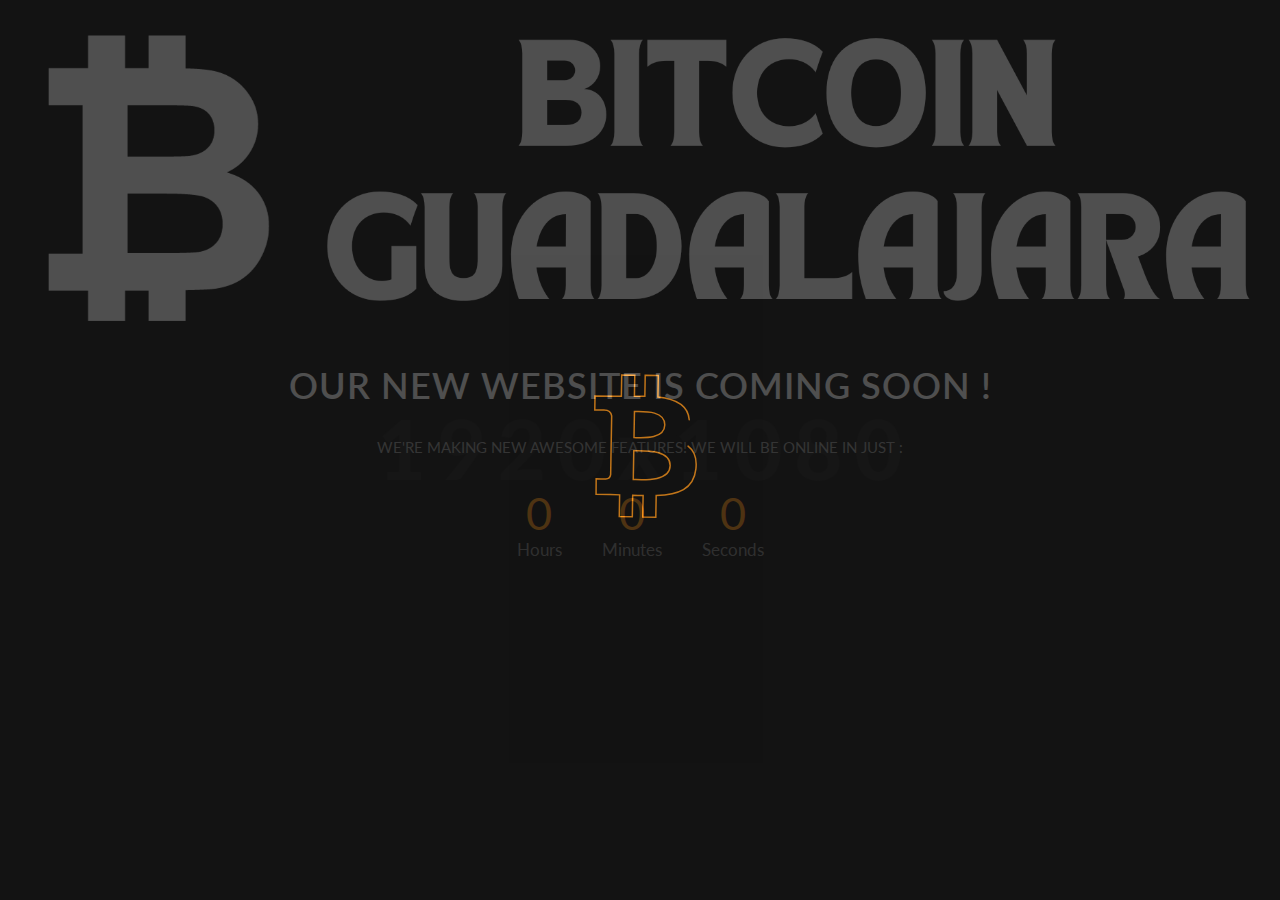
<file: coming-soon.html>
<!DOCTYPE html>
<html lang="en">

<head>

    <meta charset="utf-8" />
    <title>Coming Soon - Bayya Bitcoin Crypto Currency Template</title>
    <meta name="viewport" content="width=device-width, initial-scale=1.0" />

    <!-- Favicon -->
    <link rel="shortcut icon" href="images/favicon.png">

    <!-- Template CSS Files -->
    <link rel="stylesheet" href="css/font-awesome.min.css">
    <link rel="stylesheet" href="css/bootstrap.min.css">
    <link rel="stylesheet" href="css/magnific-popup.css">
    <link rel="stylesheet" href="css/select2.min.css">
    <link rel="stylesheet" href="css/style.css">
	<link rel="stylesheet" href="css/skins/orange.css">

    <!-- Template JS Files -->
    <script src="js/modernizr.js"></script>

</head>

<body class="error-page coming-soon">
    <!-- SVG Preloader Starts -->
    <div id="preloader">
        <div id="preloader-content">
            <svg version="1.1" id="Layer_1" xmlns="http://www.w3.org/2000/svg" xmlns:xlink="http://www.w3.org/1999/xlink" x="0px" y="0px" width="150px" height="150px" viewBox="100 100 400 400" xml:space="preserve">
                <filter id="dropshadow" height="130%">
                <feGaussianBlur in="SourceAlpha" stdDeviation="5"/>
                <feOffset dx="0" dy="0" result="offsetblur"/>
                <feFlood flood-color="red"/>
                <feComposite in2="offsetblur" operator="in"/>
                <feMerge>
                <feMergeNode/>
                <feMergeNode in="SourceGraphic"/>
                </feMerge>
                </filter>          
                <path class="path" fill="#000000" d="M446.089,261.45c6.135-41.001-25.084-63.033-67.769-77.735l13.844-55.532l-33.801-8.424l-13.48,54.068
                    c-8.896-2.217-18.015-4.304-27.091-6.371l13.568-54.429l-33.776-8.424l-13.861,55.521c-7.354-1.676-14.575-3.328-21.587-5.073
                    l0.034-0.171l-46.617-11.64l-8.993,36.102c0,0,25.08,5.746,24.549,6.105c13.689,3.42,16.159,12.478,15.75,19.658L208.93,357.23
                    c-1.675,4.158-5.925,10.401-15.494,8.031c0.338,0.485-24.579-6.134-24.579-6.134l-9.631,40.468l36.843,9.188
                    c8.178,2.051,16.209,4.19,24.098,6.217l-13.978,56.17l33.764,8.424l13.852-55.571c9.235,2.499,18.186,4.813,26.948,6.995
                    l-13.802,55.309l33.801,8.424l13.994-56.061c57.648,10.902,100.998,6.502,119.237-45.627c14.705-41.979-0.731-66.193-31.06-81.984
                    C425.008,305.984,441.655,291.455,446.089,261.45z M368.859,369.754c-10.455,41.983-81.128,19.285-104.052,13.589l18.562-74.404
                    C306.28,314.65,379.774,325.975,368.859,369.754z M379.302,260.846c-9.527,38.187-68.358,18.781-87.442,14.023l16.828-67.489
                    C327.767,212.14,389.234,221.02,379.302,260.846z"/>       
            </svg>
        </div>
    </div>
    <!-- SVG Preloader Ends -->
    <!-- Wrapper Starts -->
    <div class="wrapper">
        <div class="container-fluid error">
			<div>
				<div class="text-center">
					<!-- Logo Starts -->
					<a class="logo" href="index.html">
						<img class="img-responsive" src="images/logo.png" alt="logo">
					</a>
					<!-- Logo Ends -->
					<!-- Coming Soon Content Starts -->
					<h3 class="coming-soon-title">our new website is coming soon !</h3>
                    <p>we're making new awesome features! we will be online in just :</p>
					<div class="countdown" id="countdown"></div>
					<!-- Coming Soon Content Ends -->
				</div>
			</div>
		</div>
        <!-- Template JS Files -->
        <script src="js/jquery-2.2.4.min.js"></script>
        <script src="js/bootstrap.min.js"></script>
        <script src="js/select2.min.js"></script>
		<script src="js/jquery.plugin.min.js"></script>
		<script src="js/jquery.countdown.min.js"></script>
        <script src="js/jquery.magnific-popup.min.js"></script>
        <script src="js/custom.js"></script>
		<script>
		$(function () {
			$('#countdown').countdown({until: new Date(2018, 06-1, 25)});
		});
		</script>

    </div>
    <!-- Wrapper Ends -->
</body>

</html>
</file>
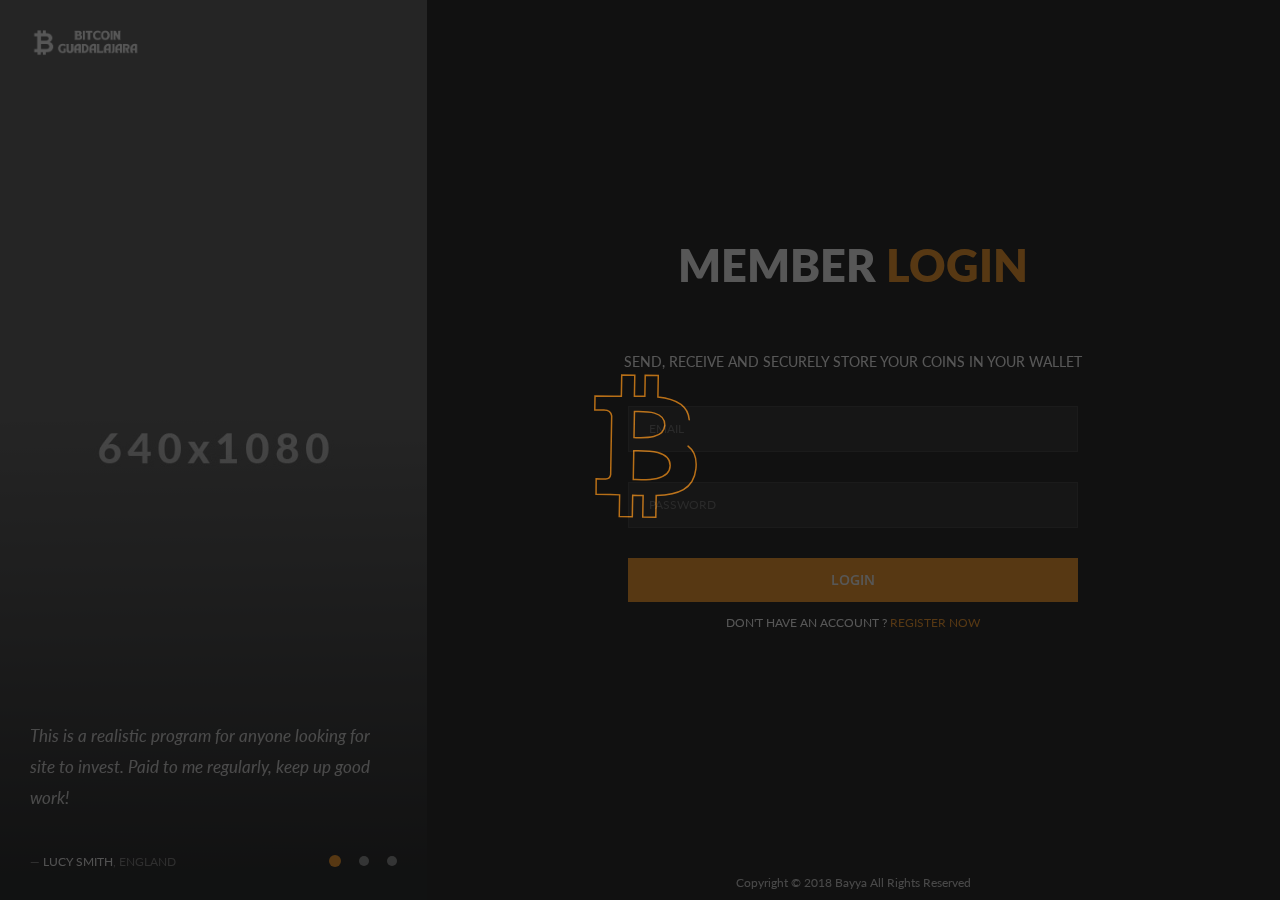
<file: login.html>
<!DOCTYPE html>
<html lang="en">

<head>

    <meta charset="utf-8" />
    <title>Login - Bayya Bitcoin Crypto Currency Template</title>
    <meta name="viewport" content="width=device-width, initial-scale=1.0" />

    <!-- Favicon -->
    <link rel="shortcut icon" href="images/favicon.png">

    <!-- Template CSS Files -->
    <link rel="stylesheet" href="css/font-awesome.min.css">
    <link rel="stylesheet" href="css/bootstrap.min.css">
    <link rel="stylesheet" href="css/magnific-popup.css">
    <link rel="stylesheet" href="css/select2.min.css">
    <link rel="stylesheet" href="css/style.css">
	<link rel="stylesheet" href="css/skins/orange.css">

    <!-- Template JS Files -->
    <script src="js/modernizr.js"></script>

</head>

<body class="auth-page">
    <!-- SVG Preloader Starts -->
    <div id="preloader">
        <div id="preloader-content">
            <svg version="1.1" id="Layer_1" xmlns="http://www.w3.org/2000/svg" xmlns:xlink="http://www.w3.org/1999/xlink" x="0px" y="0px" width="150px" height="150px" viewBox="100 100 400 400" xml:space="preserve">
                <filter id="dropshadow" height="130%">
                <feGaussianBlur in="SourceAlpha" stdDeviation="5"/>
                <feOffset dx="0" dy="0" result="offsetblur"/>
                <feFlood flood-color="red"/>
                <feComposite in2="offsetblur" operator="in"/>
                <feMerge>
                <feMergeNode/>
                <feMergeNode in="SourceGraphic"/>
                </feMerge>
                </filter>          
                <path class="path" fill="#000000" d="M446.089,261.45c6.135-41.001-25.084-63.033-67.769-77.735l13.844-55.532l-33.801-8.424l-13.48,54.068
                    c-8.896-2.217-18.015-4.304-27.091-6.371l13.568-54.429l-33.776-8.424l-13.861,55.521c-7.354-1.676-14.575-3.328-21.587-5.073
                    l0.034-0.171l-46.617-11.64l-8.993,36.102c0,0,25.08,5.746,24.549,6.105c13.689,3.42,16.159,12.478,15.75,19.658L208.93,357.23
                    c-1.675,4.158-5.925,10.401-15.494,8.031c0.338,0.485-24.579-6.134-24.579-6.134l-9.631,40.468l36.843,9.188
                    c8.178,2.051,16.209,4.19,24.098,6.217l-13.978,56.17l33.764,8.424l13.852-55.571c9.235,2.499,18.186,4.813,26.948,6.995
                    l-13.802,55.309l33.801,8.424l13.994-56.061c57.648,10.902,100.998,6.502,119.237-45.627c14.705-41.979-0.731-66.193-31.06-81.984
                    C425.008,305.984,441.655,291.455,446.089,261.45z M368.859,369.754c-10.455,41.983-81.128,19.285-104.052,13.589l18.562-74.404
                    C306.28,314.65,379.774,325.975,368.859,369.754z M379.302,260.846c-9.527,38.187-68.358,18.781-87.442,14.023l16.828-67.489
                    C327.767,212.14,389.234,221.02,379.302,260.846z"/>       
            </svg>
        </div>
    </div>
    <!-- SVG Preloader Ends -->
    <!-- Wrapper Starts -->
    <div class="wrapper">
        <div class="container-fluid user-auth">
			<div class="hidden-xs col-sm-4 col-md-4 col-lg-4">
				<!-- Logo Starts -->
				<a class="logo" href="index.html">
					<img class="img-responsive" src="images/logo.png" alt="logo">
				</a>
				<!-- Logo Ends -->
				<!-- Slider Starts -->
				<div id="carousel-testimonials" class="carousel slide carousel-fade" data-ride="carousel">
					<!-- Indicators Starts -->
					<ol class="carousel-indicators">
						<li data-target="#carousel-testimonials" data-slide-to="0" class="active"></li>
						<li data-target="#carousel-testimonials" data-slide-to="1"></li>
						<li data-target="#carousel-testimonials" data-slide-to="2"></li>
					</ol>
					<!-- Indicators Ends -->
					<!-- Carousel Inner Starts -->
					<div class="carousel-inner">
						<!-- Carousel Item Starts -->
						<div class="item active item-1">
							<div>
								<blockquote>
									<p>This is a realistic program for anyone looking for site to invest. Paid to me regularly, keep up good work!</p>
									<footer><span>Lucy Smith</span>, England</footer>
								</blockquote>
							</div>
						</div>
						<!-- Carousel Item Ends -->
						<!-- Carousel Item Starts -->
						<div class="item item-2">
							<div>
								<blockquote>
									<p>Bitcoin doubled in 7 days. You should not expect anything more. Excellent customer service!</p>
									<footer><span>Slim Hamdi</span>, Tunisia</footer>
								</blockquote>
							</div>
						</div>
						<!-- Carousel Item Ends -->
						<!-- Carousel Item Starts -->
						<div class="item item-3">
							<div>
								<blockquote>
									<p>My family and me want to thank you for helping us find a great opportunity to make money online. Very happy with how things are going!</p>
									<footer><span>Rawia Chniti</span>, Russia</footer>
								</blockquote>
							</div>
						</div>
						<!-- Carousel Item Ends -->
					</div>
					<!-- Carousel Inner Ends -->
				</div>
				<!-- Slider Ends -->
			</div>
			<div class="col-xs-12 col-sm-8 col-md-8 col-lg-8">
				<!-- Logo Starts -->
				<a class="visible-xs" href="index.html">
					<img class="img-responsive mobile-logo" src="images/logo.png" alt="logo">
				</a>
				<!-- Logo Ends -->
				<div class="form-container">
					<div>
						<!-- Section Title Starts -->
						<div class="row text-center">
							<h2 class="title-head hidden-xs">member <span>login</span></h2>
							 <p class="info-form">Send, receive and securely store your coins in your wallet</p>
						</div>
						<!-- Section Title Ends -->
						<!-- Form Starts -->
						<form>
							<!-- Input Field Starts -->
							<div class="form-group">
								<input class="form-control" name="email" id="email" placeholder="EMAIL" type="email" required>
							</div>
							<!-- Input Field Ends -->
							<!-- Input Field Starts -->
							<div class="form-group">
								<input class="form-control" name="password" id="password" placeholder="PASSWORD" type="password" required>
							</div>
							<!-- Input Field Ends -->
							<!-- Submit Form Button Starts -->
							<div class="form-group">
								<button class="btn btn-primary" type="submit">login</button>
								<p class="text-center">don't have an account ? <a href="register.html">register now</a>
							</div>
							<!-- Submit Form Button Ends -->
						</form>
						<!-- Form Ends -->
					</div>
				</div>
				<!-- Copyright Text Starts -->
				<p class="text-center copyright-text">Copyright © 2018 Bayya All Rights Reserved</p>
				<!-- Copyright Text Ends -->
			</div>
		</div>
        <!-- Template JS Files -->
        <script src="js/jquery-2.2.4.min.js"></script>
        <script src="js/bootstrap.min.js"></script>
        <script src="js/select2.min.js"></script>
        <script src="js/jquery.magnific-popup.min.js"></script>
        <script src="js/custom.js"></script>

    </div>
    <!-- Wrapper Ends -->
</body>

</html>
</file>
<file: css/style.css>
/*
	Template Name: Bayya - Bitcoin Crypto Currency Template
	Author: celtano
	Description: Bayya - Bitcoin Crypto Currency Template
	Version: 1.0
*/
/*------------------------------------------------------------------
[Table of contents]
	+ General
		- Global Styles
		- Typography
		- Boxed Body
		- Light Body
		- Preloader
		- Back To Top
	+ Header
		- Logo
		- Bitcoin Statistics
		- User Buttons
		- Main Navigation
		- Dropdown
		- Search
	+ Content
		+ Main Carousel Slider
			- Carousel Indicators
		- Features Box
		+ Banner Area
			- Breadcrumb
		+ Sections
			- About
			- Features and Video
			+ Pricing Tables
				- Keyframes
			- Form Calculator
			- Team
			- Services
			- Blog
			- Quote and Chart
			- Latest Posts
			- Contact Page
			+ Shopping Cart
				- Checkout Page
			- Call To Action
			- Facts
			+ Sign In & Sign Up
				- Warning Carousel
			- 404 Error Page
			- Coming Soon Page
			- FAQ Panels
	+ Footer 
		+ Top Footer
			- Menu
			- Social Icons
	+ Responsive Design Styles
		- Large Devices
		- Small Devices
		- Extra Small Devices
-------------------------------------------------------------------*/

/* [ GENERAL ] */
/*================================================== */

/*** Global Styles ***/

@import url('https://fonts.googleapis.com/css?family=Lato:300,300i,400,400i,700,900|Open+Sans:400,600');

html {
  overflow-x: hidden !important;
  width: 100%;
  height: 100%;
  position: relative;
  -webkit-font-smoothing: antialiased;
}
/* Ajuste para centrar el botón verticalmente */
.button-container {
  display: flex;
  justify-content: center;
  align-items: center;
  height: 100%; /* Asegura que ocupe todo el espacio disponible vertical */
  padding-top: 20px; /* Ajusta este valor para bajar el botón */
}

.header {
  min-height: 120px; /* Puedes ajustar la altura del header según sea necesario */
}


body {
  border: 0;
  margin: 0;
  padding: 0;
  background: #111;
}

.wrapper {
  position: relative;
  overflow: hidden;
}

a:link,
a:hover,
a:visited {
  text-decoration: none;
}

section {
  padding: 60px 0;
  position: relative;
}

.bg-parallax {
  background-size: cover;
  background-attachment: fixed;
}

.overflow-hidden {
	overflow:hidden;
}

.gap-20 {
  clear: both;
  height: 20px;
}

a:focus {
  outline: 0;
}

.unstyled {
  list-style: none;
  margin: 0;
  padding: 0;
}

.ts-padding {
  padding: 50px;
}

.btn-primary {
  border: 0;
  border-radius: 0;
  padding: 12px 30px;
  font-size: 14px;
  font-weight: 600;
  text-transform: uppercase;
  transition: .1s;
  outline: 0;
  box-shadow: none;
  font-family: 'Open Sans', sans-serif;
}

.btn-primary:hover {
  color: #fff;
}

.btn-primary:hover, .btn-primary:focus, .btn-primary:active {
  box-shadow: none;
  outline: 0;
}

.form-control {
  box-shadow: none;
  border: 1px solid #333;
  padding: 0px 0px 4px 20px;
  height: 46px;
  color: #fff;
  background: #222;
  font-size: 14px;
  border-radius: 0;
  outline: 0;
  transition: .1s;
}

.form-control:focus {
  box-shadow: none;
  outline: none;
  border: 1px solid #555;
}

.form-control::-webkit-input-placeholder {
  font-size: 12px;
  color: #666;
}  /* WebKit, Blink, Edge */
.form-control:-moz-placeholder {
  font-size: 12px;
  color: #666;
}  /* Mozilla Firefox 4 to 18 */
.form-control::-moz-placeholder {
  font-size: 12px;
  color: #666;
}  /* Mozilla Firefox 19+ */
.form-control:-ms-input-placeholder {
  font-size: 12px;
  color: #666;
}  /* Internet Explorer 10-11 */
.form-control::-ms-input-placeholder {
  font-size: 12px;
  color: #666;
}  /* Microsoft Edge */
hr {
  background-color: #e7e7e7;
  border: 0;
  height: 1px;
  margin: 40px 0;
}

.title-head {
  margin: 0;
  font-weight: 800;
  font-size: 45px;
  line-height: 45px;
  margin-top: 0;
  color: #fff;
  padding: 10px 0 20px;
  position: relative;
  text-transform: uppercase;
  margin: 0 15px;
}

.title-head-subtitle p {
  position: relative;
  display: inline-block;
  text-transform: uppercase;
  margin-bottom: 25px;
  font-size: 14px;
}

.title-head-subtitle p:before {
  position: absolute;
  content: "";
  height: 2px;
  right: -50px;
  top: 13px;
  width: 30px;
}

.title-head-subtitle p:after {
  position: absolute;
  content: "";
  height: 2px;
  left: -50px;
  top: 13px;
  width: 30px;
}

.terms-of-services h3 {
  color: #fff;
}

/*** Typography ***/

body, p {
  -webkit-font-smoothing: antialiased !important;
  color: #fff;
  line-height: 28px;
  font-weight: 400;
  font-size: 16px;
  font-family: 'Lato', sans-serif;
}

h1, h2, h3, h4 {
  color: #222;
  font-weight: 600;
}

h1 {
  font-size: 36px;
  line-height: 48px;
}

h2 {
  font-size: 28px;
  line-height: 36px;
}

h3 {
  font-size: 24px;
  line-height: 32px;
}

h4 {
  font-size: 18px;
  line-height: 28px;
}

h5 {
  font-size: 14px;
  line-height: 24px;
}

/*** Boxed Body ***/

body.boxed {
  background: url('../images/bg.png');
  background-attachment: fixed;
}

body.boxed .wrapper {
  background: #111;
  margin: 0 auto;
  max-width: 1188px;
  box-shadow: 0 0 27px #999;
}

body.boxed .site-navigation.fixed ul.navbar-nav {
  max-width: 1188px;
  margin: 0 auto;
  right: 0;
}

body.boxed .site-navigation.fixed {
  max-width: 1188px;
}

/*** Light Body ***/

body.light .wrapper,
body.light #preloader,
body.light .header,
body.light .bitcoin-calculator .form-input,
body.light .footer,
body.light.auth-page,
body.light .user-auth > div:nth-child(2) {
  background: #fff;
}


body.light, body.light p,
body.light ul.bitcoin-stats span,
body.light .feature-box .feature-box-content p,
body.light ul.nav.nav-tabs li a {
  color: #777;
}

body.light ul.bitcoin-stats h6,
body.light .pricing-header h2,
body.light  .pricing-header h2 span,
body.light .footer .top-footer .menu ul li a,
body.light .footer .top-footer h4.payment-title,
body.light .footer .bottom-footer p,
body.light .footer .social-footer ul li a,
body.light .top-footer .contacts > div,
body.light .terms-of-services h3 {
  color: #555;
}

body.light ul.user li.sign-in a.btn-primary:hover,
body.light ul.user li.sign-in a.btn-primary:focus,
body.light ul.user li.sign-in a.btn-primary:active,
body.light .pricing-switcher label,
body.light .team-member:hover .team-member-caption h4,
body.light blockquote p{
  color: #fff;
}

body.light .site-nav-inner,
body.light .site-navigation.fixed ul.navbar-nav,
body.light .features-row,
body.light .image-block,
body.light .team-member-caption,
body.light .image-block2,
body.light .pricing-wrapper > li,
body.light .bitcoin-calculator-section .container,
body.light .facts .container,
body.light .shop-cart table.order thead tr,
body.light .shop-cart .qty,
body.light .shop-cart input.qtyplus,
body.light .shop-cart input.qtyminus,
body.light .shop-cart .quantity,
body.light .shop-checkout .checkout table.products thead tr,
body.light .shop-checkout .checkout table.products th.with-bg,
body.light .shop-checkout .checkout .payment .cheque, body.light  .shop-checkout .checkout .payment .paypal {
  background: #e7e7e7;
}

body.light .site-navigation,
body.light .site-navigation.fixed ul.navbar-nav {
  border-bottom: 1px solid #ddd;
}

body.light ul.navbar-nav > li:not(.active) > a,
body.light .navbar-nav .fa-search,
body.light ul.navbar-nav > li a,
body.light .feature-box .feature-box-content h3,
body.light .title-head,
body.light .feature-title,
body.light .price,
body.light .bitcoin-calculator .form-input,
body.light .bitcoin-calculator .form-equal,
body.light .team-member .team-member-caption h4,
body.light .latest-post .post-title a,
body.light .title-about,
body.light .contact-form h3,
body.light .footer .bottom-footer p a,
body.light.error-page .error h3,
body.light.blog article h4 ,
body.light .sidebar .widget-title,
body.light .widget.recent-posts .entry-title a,
body.light.blog .comments-heading,
body.light .service-box h3,
body.light .facts .facts-content .heading-facts h2, body.light .facts h3,
body.light .pricing h3,
body.light .banner-area .breadcrumb>li,
body.light  .banner-area .breadcrumb>li+li:before ,
body.light  .shop-cart .table thead > tr > th,
body.light  .shop-cart .table h6,
body.light  .shop-cart .table .icon-delete-product,
body.light  .shop-checkout h3,
body.light  .shop-checkout .checkout table.products td.text-price,
body.light  .facts .facts-content .heading-facts h2  {
  color: #333;
}

body.light ul.nav.nav-tabs li a, body.light  ul.nav.nav-tabs li.active a {
  border-left: 1px solid #ccc;
}
body.light .widget ul.nav.nav-tabs li a, body.light .widget  ul.nav.nav-tabs li.active a, body.light ul.nav.nav-tabs li:first-child a {
	border-left:0;
}

.blog-page article p {
  color: white;  /* Cambia el color del texto a blanco */
}


body.light .bitcoin-calculator .form-input {
  border: 1px solid #ccc;
}

body.light .dropdown-menu {
  background: #fff;
  border: 1px solid rgba(0,0,0,.1);
}

body.light .dropdown-menu li a:hover, body.light .dropdown-menu li.active a:hover, body.light .dropdown-menu li.active a,body.light .widget,
body.light.blog .comments-list .comment,
body.light .service-box > div {
  background: #f2f2f2;
}

body.light .pricing-switcher > p {
  background: #333;
  border: 1px solid #333;
}

body.light .bitcoin-calculator-section p.info {
  color: rgba(0,0,0,.3);
}

body.light .btcwdgt-headlines.btcwdgt-clean {
  border: 1px solid #ddd !important;
}

body.light .footer hr {
  background: #ccc;
}

body.light .footer .bottom-footer p {
  border-top: 1px solid #ddd;
}

body.light .footer .menu ul li a:hover, body.light .footer .social-footer ul li a:hover {
  color: #222;
}

body.light .footer .top-footer .social-footer ul li a {
  background: rgba(0,0,0,.1);
}

body.light .footer .bottom-footer p a:hover {
  color: #111;
}

body.light .facts-footer > div span {
  font-weight: 600;
}

body.light .form-control {
  border: 1px solid #ddd;
  background: #f2f2f2;
  color: #555;
}

body.light .form-control:focus {
  border: 1px solid #aaa;
}

body.light.error-page .error > div {
  background: rgba(255,255,255,.9);
}

body.light.error-page .error p {
  color: #777;
}

body.light .back-to-top {
  background: #ccc;
  color: #777;
}

body.light .back-to-top:hover {
  background: #ccc;
  color: #333;
}

body.light.blog .meta {
  border-top: 1px solid #ddd;
  border-bottom: 1px solid #ddd;
}


body.light .sidebar ul.nav-tabs li, body.light .widget.recent-posts ul li {
  border-bottom: 1px solid #ddd;
}

body.light .widget.recent-posts ul li:last-child {
  border: 0;
  padding-bottom: 0;
  margin-bottom: 0;
}

body.light.blog .pagination li a {
  color: #777;
  border: 1px solid #ddd;
}

body.light.blog  .pagination li:not(.active) a:hover {
  background: #ddd;
}

body.light.error-page .error .big-404,
body.light .facts-footer > div span,
body.light.blog .comments-list .comment-author,
body.light h4.panel-title a.collapsed,
body.light .contact-page-info .contact-info-box-content h4 {
  color: #555;
}

body.light .action-text p {
  color: #ddd;
}

body.light .panel.panel-default {
  border-color: #ddd;
}

body.light .panel-default>.panel-heading+.panel-collapse>.panel-body {
  border-top-color: #ddd;
}

body.light .banner-area:after, body.light  .banner-area:before,
body.light .call-action-all:after,body.light  .call-action-all:before {
  border-bottom: 30px solid #fff;
}


body.light .facts h4,
body.light .facts span.or {
  color: #777;
}

body.light .facts .facts-content .fact:after {
  background: #aaa;
}

body.light .banner-area .banner-overlay {
  background-color: rgba(255, 255, 255, 0.5);
}

body.light .banner-area hr {
  border-top: 2px solid #333;
}


body.light .shop-cart .table tbody > tr,
body.light .shop-cart .table.cart-total .section-border,
body.light .shop-checkout .table tbody > tr {
  border-bottom: 1px solid #ddd;
}

/*** Preloader ***/

#preloader {
  position: fixed;
  z-index: 1111111111111;
  top: 0;
  left: 0;
  display: block;
  width: 100%;
  height: 100%;
  background-color: #111;
}

#preloader-content {
  width: 200px;
  margin: 0 auto;
  display: block;
  text-align: center;
  top: 50%;
  position: absolute;
  left: 50%;
  -webkit-transform: translate(-50%, -50%) rotate(-13deg);
  -ms-transform: translate(-50%, -50%) rotate(-13deg);
  transform: translate(-50%, -50%) rotate(-13deg);
}

.path {
  stroke-dasharray: 2350;
  stroke-dashoffset: 910;
  stroke-width: 4;
  stroke-linecap: round;
  -webkit-animation: dash 3s linear infinite;
  animation: dash 3s linear infinite;
  fill-opacity: 0;
}

/* Back To Top */

.back-to-top {
  position: fixed;
  right: -7.5%;
  bottom: 20px;
  height: 45px;
  width: 45px;
  line-height: 44px;
  font-size: 16px;
  opacity: 1;
  z-index: 1111;
  visibility: hidden;
  text-align: center;
  text-decoration: none;
  -webkit-transition: all 0.1s ease-in-out;
  transition: all 0.1s ease-in-out;
  background: #2d2d2d;
  color: #999;
}

.back-to-top:hover {
  color: #fff;
}

.show-back-to-top {
  display: block;
  right: 20px;
  visibility: visible;
}

/* [ HEADER ] */
/*================================================== */

.header {
  background: #1d1d1d;
}

/*** Logo ***/

.main-logo {
  position: relative;
  padding-top: 25px;
  padding-bottom: 25px;
}

.logo-mobile {
  display: none;
}

/*** Bitcoin Statistics ***/

ul.bitcoin-stats {
  padding-top: 28px;
}

ul.bitcoin-stats li {
  display: inline-block;
  padding-right: 25px;
}

ul.bitcoin-stats li:last-child {
  padding-right: 0;
}

ul.bitcoin-stats h6 {
  font-weight: 800;
  color: #eee;
  margin: 0;
  font-size: 13px;
  text-align: left;
  margin-bottom: -2px;
  line-height: 13px;
}

ul.bitcoin-stats span {
  font-size: 12px;
  text-align: left;
  color: #aaa;
}

.btcwdgt.btcwdgt-text-ticker.btcwdgt-s-price {
  margin-top: -3px !important;
  min-width: initial !important;
  box-shadow: none !important;
  margin: 0 !important;
  background-color: transparent !important;
}

.btcwdgt.btcwdgt-s-price .btcwdgt-body {
  padding: 0!important;
  margin-top: 0 !important;
  height: 14px !important;
  text-align: center !important;
}

@-moz-document url-prefix() {
  .btcwdgt.btcwdgt-s-price .btcwdgt-body {
    height: 15px !important;
  }
}

.btcwdgt.btcwdgt-s-price .btcwdgt-body span,
.btcwdgt.btcwdgt-text-ticker .btcwdgt-footer,
.btcwdgt.btcwdgt-text-ticker .btcwdgt-edge {
  display: none !important;
}

.btcwdgt.btcwdgt-s-price .btcwdgt-body ul {
  float: left !important;
}

.btcwdgt.btcwdgt-s-price .btcwdgt-body ul li {
  line-height: normal !important;
  font-size: 15px !important;
  font-weight: 600 !important;
}

.btcwdgt.btcwdgt-s-price .btcwdgt-body ul li:before {
  content: "$";
  position: relative;
  font-size: 12px;
  top: -1px;
}

ul.bitcoin-stats li .btcwdgt.btcwdgt .arrow,
ul.bitcoin-stats li .btcwdgt.btcwdgt .arrow.up,
ul.bitcoin-stats li .btcwdgt.btcwdgt .arrow.down {
  top: 10px !important;
  position: absolute !important;
  margin: -6px 0 0 -11px !important;
}

/*** User Buttons ***/

ul.user {
  text-align: right;
  padding-top: 26px;
}

ul.user li {
  display: inline-block;
  padding-right: 25px;
}

ul.user li a {
  font-size: 13px;
}

ul.user li.sign-up {
  margin-right: 0;
  border-right: 0;
  padding-right: 0;
}

ul.user li.sign-up, ul.user li.sign-in {
  margin-right: 0;
}

ul.user li.sign-in {
  padding-right: 17px;
}

ul.user li.sign-in a:hover, ul.user li.sign-in a:active, ul.user li.sign-in a:focus {
  color: #fff;
}

ul.user li.sign-in a {
  background: transparent;
  padding: 11px 17px;
  transition: .1s;
}

/*** Main navigation ***/

.site-navigation {
  position: relative;
  padding-bottom: 48px;
}

.site-navigation,
.site-navigation.fixed ul.navbar-nav {
  border-bottom: 1px solid #222;
}

.site-navigation.fixed {
  z-index: 111111;
}

.site-nav-inner {
  position: absolute;
  z-index: 100;
  background: #111;
  text-align: center;
  width: 100%;
  left: 0;
  bottom: 0;
}

.navbar {
  border-radius: 0;
  border: 0;
  margin-bottom: 0;
}

.navbar-toggle {
  float: right;
  border-radius: 0;
  margin-right: 0;
}

.navbar-toggle .icon-bar {
  background: #fff;
}

.nav>li>a:focus, 
.nav>li>a:hover {
  background: none;
}

.nav-tabs>li>a {
  border: 0;
}

ul.navbar-nav {
  float: none;
  display: block;
}

.site-navigation.fixed ul.navbar-nav {
  position: fixed;
  top: 0;
  background: #111;
  width: 100%;
  left: 0;
}

ul.navbar-nav > li {
  float: none;
  display: inline-block;
}

ul.navbar-nav > li:not(.search):hover, 
ul.navbar-nav > li.active {
  color: #fff;
  position: relative;
}

ul.navbar-nav > li {
  padding: 0;
  position: relative;
}

ul.navbar-nav > li:last-child:after {
  background: none;
}

ul.navbar-nav > li > a {
  color: #fff;
  font-weight: 600;
  font-size: 14px;
  text-transform: uppercase;
  margin: 0;
  padding: 17px 16px;
  line-height: 14px;
  position: relative;
  font-family: 'Open Sans', sans-serif;
  transition: .1s;
}

ul.navbar-nav > li > a i {
  font-weight: 600;
  padding-left: 5px;
}

.nav .open>a, .nav .open>a:hover, 
.nav .open>a:focus {
  background: transparent;
  border: 0;
}

ul.navbar-nav > li:hover > a:after, 
ul.navbar-nav > li.active > a:after {
  position: absolute;
  content: '';
  left: 0;
  bottom: 0;
  width: 100%;
  height: 3px;
}

ul.nav.nav-tabs {
  border-bottom: 0;
}

ul.nav.nav-tabs li a, ul.nav.nav-tabs li.active a {
  border-top: 0;
  border-bottom: 0;
  border-right: 0;
  border-left: 1px solid #555;
  border-radius: 0;
  font-size: 15px;
  color: #aaa;
  padding: 0 30px;
  margin: 20px 0;
  text-transform: uppercase;
}

ul.nav.nav-tabs li.active a {
  font-weight: 600;
}

ul.nav.nav-tabs li:first-child a {
  border-left: 0;
  padding-left: 0;
}

ul.nav.nav-tabs li a:hover, ul.nav.nav-tabs li.active a:hover {
  border-bottom: 0 !important;
  border-top: 0 !important;
}

/*** Dropdown ***/

.dropdown-menu {
  text-align: left;
  background: #1d1d1d;
  border-right: 1px solid rgba(255,255,255,.09);
  border-bottom: 1px solid rgba(255,255,255,.09);
  border-left: 1px solid rgba(255,255,255,.09);
  box-shadow: none;
  z-index: 100;
  min-width: 200px;
  border-radius: 0;
  padding: 0;
}

.navbar-nav>li .dropdown-menu li:last-child a {
  border-bottom: 0 !important;
}

.navbar-nav>li>.dropdown-menu a {
  background: none;
  text-transform: uppercase;
}

.navbar-nav li.active a {
  color: #ee9d42; /* Your desired highlight color */
  font-weight: bold; /* Optional: make it bold to stand out more */
}


.dropdown-menu li a {
  display: block;
  font-size: 12px;
  font-weight: 600;
  line-height: normal;
  text-decoration: none;
  padding: 15px 20px;
  color: #999;
}

.dropdown-menu li a:hover, .dropdown-menu li.active a:hover, .dropdown-menu li.active a {
  background: #111;
}

.dropdown-menu li:last-child > a {
  border-bottom: 0;
}

/*** Search ***/

.site-search {
  text-align: center;
  background: rgba(0,0,0,.7);
  position: absolute;
  top: 49px;
  z-index: 100;
  width: 100%;
}

.navbar-nav .fa-search {
  background: none;
  border: none;
  color: #fff;
  font-size: 14px;
  outline: none;
  padding: 17px;
}

.navbar-nav .fa-shopping-cart {
  font-weight: 300;
  padding: 0;
}

.site-navigation.fixed .site-search {
  top: 49px;
  position: fixed;
}

.site-search .container {
  height: 0;
  overflow: hidden;
  position: relative;
  -webkit-transition: height 0.3s;
  transition: height 0.3s;
}

.site-search .container.open {
  height: 80px;
}

.site-search input[type="text"] {
  background: none;
  border: none;
  color: #fff;
  font-size: 16px;
  margin: 22px 0 25px;
  padding-right: 20px;
  width: 100%;
  outline: 0;
  text-align: center;
}

.site-search input[type="text"]::-webkit-input-placeholder {
  color: rgba(255, 255, 255, 0.45);
}

.site-search input[type="text"]:-moz-placeholder {
  color: rgba(255, 255, 255, 0.45);
}

.site-search input[type="text"]::-moz-placeholder {
  color: rgba(255, 255, 255, 0.45);
}

.site-search input[type="text"]:-ms-input-placeholder {
  color: rgba(255, 255, 255, 0.45);
}

.site-search .close {
  color: rgba(255, 255, 255, 0.25);
  cursor: pointer;
  font-size: 32px;
  margin-top: -20px;
  position: absolute;
  top: 50%;
  right: 15px;
}

.site-search .close:hover {
  color: #fff;
}

/* [ SECTIONS ] */
/*================================================== */

/*** Main slide ***/

#main-slide .item {
  min-height: 570px;
  color: #fff;
  background-position: 50% 50%;
  -webkit-background-size: cover;
  background-size: cover;
  -webkit-backface-visibility: hidden;
}

#main-slide .item.item-1 {
  background-image: url('../images/slider/comunidad_bitcoin_guadalajara.png');
}

#main-slide .item.item-2 {
  background-image: url('../images/slider/bitcoin_guadalajara.png');
}

#main-slide .item.item-3 {
  background-image: url('../images/slider/bitcoin_gdl_comunidad.png');
}

#main-slide .item:after {
  content: "";
  background: rgba(0,0,0,.6);
  width: 100%;
  height: 100%;
  position: absolute;
  top: 0;
  left: 0;
}

#main-slide .item .slider-content {
  z-index: 1;
  opacity: 0;
  -webkit-transition: opacity 500ms;
  -moz-transition: opacity 500ms;
  -o-transition: opacity 500ms;
  transition: opacity 500ms;
}

#main-slide .item.active .slider-content {
  opacity: 1;
  -webkit-transition: opacity 100ms;
  -moz-transition: opacity 100ms;
  -o-transition: opacity 100ms;
  transition: opacity 100ms;
}

#main-slide .slider-content {
  top: 50%;
  margin-top: -150px;
  padding: 0;
  position: absolute;
  width: 100%;
  color: #fff;
}

.slider-content {
  position: relative;
  display: table;
  height: 100%;
  width: 100%;
}

.slider-text {
  display: table;
  vertical-align: bottom;
  color: #fff;
  width: 100%;
  padding-bottom: 0;
  padding-top: 20px;
}

.slider-text .slide-title {
  font-size: 68px;
  line-height: 78px;
  font-weight: 600;
  color: #fff;
  text-transform: uppercase;
}

.slider-text .slide-title span {
  font-weight: 800;
}

.slider.btn-primary {
  margin-top: 10px;
  background: transparent;
  transition: .1s;
}

.slider.btn-primary:hover, .slider.btn-primary:active, .slider.btn-primary:focus {
  color: #fff;
}

/* Fix Bootstrap Carousel Bug in Firefox (Replace Slide by Fade) */
@-moz-document url-prefix() {
  .carousel-fade .carousel-inner .item {
    -webkit-transition-property: opacity;
    transition-property: opacity;
  }

  .carousel-fade .carousel-inner .item,
.carousel-fade .carousel-inner .active.left,
.carousel-fade .carousel-inner .active.right {
    opacity: 0;
  }

  .carousel-fade .carousel-inner .active,
.carousel-fade .carousel-inner .next.left,
.carousel-fade .carousel-inner .prev.right {
    opacity: 1;
  }

  .carousel-fade .carousel-inner .next,
.carousel-fade .carousel-inner .prev,
.carousel-fade .carousel-inner .active.left,
.carousel-fade .carousel-inner .active.right {
    left: 0;
    -webkit-transform: translate3d(0, 0, 0);
    transform: translate3d(0, 0, 0);
  }

  .carousel-fade .carousel-control {
    z-index: 2;
  }

  .carousel,
.carousel-inner,
.carousel-inner .item {
    height: 100%;
  }
}
/* Carousel Indicators */

.carousel-indicators li {
  display: none;
}

#main-slide .carousel-control.left,
#main-slide .carousel-control.right {
  opacity: 0;
  filter: alpha(opacity=0);
  background-image: none;
  background-repeat: no-repeat;
  text-shadow: none;
  -webkit-transition: all .25s ease;
  -moz-transition: all .25s ease;
  -ms-transition: all .25s ease;
  -o-transition: all .25s ease;
  transition: all .25s ease;
}

#main-slide:hover .carousel-control.left,
#main-slide:hover .carousel-control.right {
  opacity: 1;
  filter: alpha(opacity=100);
}

#main-slide:hover .carousel-control.left {
  left: 30px;
}

#main-slide:hover .carousel-control.right {
  right: 30px;
}

#main-slide .carousel-control.left span {
  padding: 15px;
}

#main-slide .carousel-control.right span {
  padding: 15px;
}

#main-slide .carousel-control .fa-angle-left, 
#main-slide .carousel-control .fa-angle-right {
  position: absolute;
  top: 50%;
  z-index: 5;
  display: inline-block;
  margin-top: -25px;
}

#main-slide .carousel-control .fa-angle-left {
  left: 0;
}

#main-slide .carousel-control .fa-angle-right {
  right: 0;
}

#main-slide .carousel-control i {
  line-height: 56px;
  border-radius: 4px;
  font-size: 56px;
  -moz-transition: all 500ms ease;
  -webkit-transition: all 500ms ease;
  -ms-transition: all 500ms ease;
  -o-transition: all 500ms ease;
  transition: all 500ms ease;
}


/*** Features box ***/

.features {
  padding-top: 0;
  padding-bottom: 0;
  top: -60px;
  position: relative;
  z-index: 10;
}

.features-row {
  background: #1d1d1d;
  padding: 60px 50px 50px 50px;
  margin-left: 0;
  margin-right: 0;
}

.feature-box .feature-icon {
  float: left;
  display: inline-block;
}

.feature-box .feature-icon img {
  width: 50px;
  vertical-align: initial;
}

.feature-box .feature-box-content {
  margin-left: 100px;
}

.feature-box .feature-box-content h3 {
  color: #fff;
  margin: 0 0 10px 0;
  line-height: normal;
  font-size: 18px;
}

.feature-box .feature-box-content p {
  color: #fff;
  font-size: 14px;
  line-height: 23px;
  color: #ddd;
}

/*** Banner Area ***/

.banner-area {
  position: relative;
  padding: 0;
  color: #fff;
  background-image: url('../images/backgrounds/bitcoi_background.jpg');
  background-size: cover;
  background-position: center center;
  background-repeat: no-repeat;
}

.banner-area:after,.banner-area:before {
  content: '';
  position: absolute;
  bottom: 0;
  width: 50%;
  z-index: 1;
  border-bottom: 30px solid #111;
  -moz-transform: rotate(0.000001deg);
  -webkit-transform: rotate(0.000001deg);
  -o-transform: rotate(0.000001deg);
  -ms-transform: rotate(0.000001deg);
  transform: rotate(0.000001deg);
}

.banner-area:before {
  right: 50%;
  border-right: 125px solid transparent;
}

.banner-area:after {
  left: 50%;
  border-left: 125px solid transparent;
}

.banner-area .banner-overlay {
  padding: 70px 0 90px;
  background-color: rgba(0, 0, 0, 0.7);
}

.banner-area .banner-text {
  margin: 0 auto;
  width: 100%;
  z-index: 1;
}

.banner-area .title-head.banner-post-title {
  line-height: 55px;
}

.banner-area hr {
  border-top: 2px solid #fff;
  background: transparent;
  width: 60px;
  margin: 0 auto;
  margin-top: 10px;
}

.banner-area .banner-title {
  display: inline-block;
  color: #fff;
  text-transform: uppercase;
  font-weight: 800;
  font-size: 45px;
  line-height: 45px;
}

.banner-area .banner-title span {
  color: #ffae11;
}

/*** Breadcrumb ***/

.banner-area .breadcrumb {
  font-size: 14px;
  text-transform: uppercase;
  margin: 15px 0 0;
  background: transparent;
}

.banner-area .breadcrumb>li {
  font-weight: 400;
}

.banner-area .breadcrumb>li a {
  font-weight: 600;
}

.banner-area .breadcrumb>li a:hover {
  opacity: .9;
}

.banner-area .breadcrumb>li+li:before {
  color: #fff;
}

/* [ SECTIONS ] */
/*================================================== */

/*** About Us ***/

.about-us {
  padding: 0 0 70px;
}

.title-about {
  text-transform: uppercase;
  color: #fff;
  margin-top: 0;
  margin-bottom: 15px;
}

.title-about.risk-title {
  margin-top: 18px;
  font-size: 18px;
}

.img-about-us {
  margin: 0 auto;
}

.about-content {
  margin-top: 20px;
}

.about-text {
  line-height: 28px;
  margin-bottom: 3px;
  color: #fff;
}

.nav-tabs>li.active>a, 
.nav-tabs>li.active>a:hover, 
.nav-tabs>li.active>a:focus {
  background: none;
}

.nav-tabs>li.active>a:focus {
  color: #111;
}

.tab-content p {
  padding: 0 0 30px;
  margin: 0;
}

.feature-about i {
  margin-right: 10px;
  color: white;
}




.btn-services {
  margin-top: 15px;
}

/*** Features and Video ***/

.image-block {
  background: #1d1d1d;
  padding: 0;
}

.bg-image-1 {
  background-image: url(../images/backgrounds/bg-video.jpg);
  background-size: cover;
  background-position: center center;
  height: 625px;
}

.bg-image-1:after {
  content: "";
  background: rgba(0,0,0,.6);
  width: 100%;
  height: 100%;
  position: absolute;
  top: 0;
  left: 0;
}

.img-block-left {
  padding-left: 140px;
}

/* Features */

.feature .feature-icon {
  font-size: 36px;
}

.image-block .feature .feature-icon img {
  height: 37px;
}

.feature-title {
  font-size: 18px;
  margin-top: 10px;
  text-transform: uppercase;
  font-weight: 600;
  color: #fff;
}

/* Video */

.button-video {
  position: absolute;
  z-index: 2;
  top: 50%;
  left: 50%;
  display: block;
  overflow: hidden;
  border: 4px solid #fff;
  border-radius: 50%;
  transition: .1s;
  width: 86px;
  height: 86px;
  border-color: #fff;
  -webkit-transform: translate3d(-50%, -50%, 0);
  transform: translate3d(-50%, -50%, 0);
}

.button-video:after {
  content: '';
  position: absolute;
  top: 50%;
  left: 53%;
  -webkit-transform: translate3d(-50%, -50%, 0);
  transform: translate3d(-50%, -50%, 0);
  width: 0;
  height: 0;
  border-style: solid;
  border-width: 10px 0 10px 18px;
}

.button-video:hover {
  background: #fff;
}

/*** Pricing Tables ***/

.pricing-tables-content {
  margin-top: 25px;
}

.pricing-tables-content.pricing-page {
  margin-top: 0;
}

.pricing-tables-content .header {
  height: 100px;
  line-height: 170px;
  position: relative;
}

.pricing h3 {
  color: #fff;
  text-transform: uppercase;
}

.pricing h3.sell-title {
  margin-top: 50px;
}

.pricing-switcher {
  text-align: center;
}

.pricing-switcher > p {
  display: inline-block;
  position: relative;
  padding: 0;
  padding-right: 4px;
  border-radius: 0;
  background: #111;
  border: 1px solid #333;
}

.pricing-switcher input[type="radio"] {
  position: absolute;
  opacity: 0;
}

.pricing-switcher label {
  position: relative;
  z-index: 1;
  display: inline-block;
  float: left;
  width: 105px;
  height: 39px;
  line-height: 43px;
  cursor: pointer;
  padding-left: 8px;
  font-size: 16px;
  color: #fff;
}

.pricing-switcher label.switch-1.active, .pricing-switcher label.switch-2.active {
  color: #fff;
}

.pricing-switcher .switch {
  position: absolute;
  top: 2px;
  left: 2px;
  height: 40px;
  width: 105px;
  border-radius: 0;
  -webkit-transition: -webkit-transform 0.5s;
  -moz-transition: -moz-transform 0.5s;
  transition: transform 0.5s;
}

.pricing-switcher input[type="radio"]:checked + label + .switch,
.pricing-switcher input[type="radio"]:checked + label:nth-of-type(n) + .switch {
  -webkit-transform: translateX(105px);
  -moz-transform: translateX(105px);
  -ms-transform: translateX(105px);
  -o-transform: translateX(105px);
  transform: translateX(105px);
}

.no-js .pricing-switcher {
  display: none;
}

.pricing-list {
  margin: 32px 0 0;
  list-style-type: none;
}

.pricing-list > li {
  position: relative;
  margin-bottom: 16px;
}

.pricing-wrapper {
  position: relative;
  list-style-type: none;
  padding: 0;
}

.touch .pricing-wrapper {
  -webkit-perspective: 2000px;
  -moz-perspective: 2000px;
  perspective: 2000px;
}

.pricing-wrapper.is-switched .is-visible {
  -webkit-transform: rotateY(180deg);
  -moz-transform: rotateY(180deg);
  -ms-transform: rotateY(180deg);
  -o-transform: rotateY(180deg);
  transform: rotateY(180deg);
  -webkit-animation: rotate 0.5s;
  -moz-animation: rotate 0.5s;
  animation: rotate 0.5s;
}

.pricing-wrapper.is-switched .is-hidden {
  -webkit-transform: rotateY(0);
  -moz-transform: rotateY(0);
  -ms-transform: rotateY(0);
  -o-transform: rotateY(0);
  transform: rotateY(0);
  -webkit-animation: rotate-inverse 0.5s;
  -moz-animation: rotate-inverse 0.5s;
  animation: rotate-inverse 0.5s;
  opacity: 0;
}

.pricing-wrapper.is-switched .is-selected {
  opacity: 1;
}

.pricing-wrapper.is-switched.reverse-animation .is-visible {
  -webkit-transform: rotateY(-180deg);
  -moz-transform: rotateY(-180deg);
  -ms-transform: rotateY(-180deg);
  -o-transform: rotateY(-180deg);
  transform: rotateY(-180deg);
  -webkit-animation: rotate-back 0.5s;
  -moz-animation: rotate-back 0.5s;
  animation: rotate-back 0.5s;
}

.pricing-wrapper.is-switched.reverse-animation .is-hidden {
  -webkit-transform: rotateY(0);
  -moz-transform: rotateY(0);
  -ms-transform: rotateY(0);
  -o-transform: rotateY(0);
  transform: rotateY(0);
  -webkit-animation: rotate-inverse-back 0.5s;
  -moz-animation: rotate-inverse-back 0.5s;
  animation: rotate-inverse-back 0.5s;
  opacity: 0;
}

.pricing-wrapper.is-switched.reverse-animation .is-selected {
  opacity: 1;
}

.pricing-wrapper > li {
  background-color: #1d1d1d;
  -webkit-backface-visibility: hidden;
  backface-visibility: hidden;
  outline: 1px solid transparent;
}

.pricing-wrapper > li::after {
  content: '';
  position: absolute;
  top: 0;
  right: 0;
  height: 100%;
  width: 50px;
  pointer-events: none;
  background: -webkit-linear-gradient( right , #FFFFFF, rgba(255, 255, 255, 0));
  background: linear-gradient(to left, #FFFFFF, rgba(255, 255, 255, 0));
}

.pricing-wrapper > li.is-ended::after {
  display: none;
}

.pricing-wrapper .is-visible {
  position: relative;
  z-index: 5;
}

.pricing-wrapper .is-hidden {
  position: absolute;
  top: 0;
  left: 0;
  height: 100%;
  width: 100%;
  z-index: 1;
  -webkit-transform: rotateY(180deg);
  -moz-transform: rotateY(180deg);
  -ms-transform: rotateY(180deg);
  -o-transform: rotateY(180deg);
  transform: rotateY(180deg);
}

.pricing-wrapper .is-selected {
  z-index: 3 !important;
}

.no-js .pricing-wrapper .is-hidden {
  position: relative;
  -webkit-transform: rotateY(0);
  -moz-transform: rotateY(0);
  -ms-transform: rotateY(0);
  -o-transform: rotateY(0);
  transform: rotateY(0);
  margin-top: 16px;
}

.price {
  margin-top: 45px;
  color: #fff;
}

.pricing-header {
  position: relative;
  z-index: 1;
  height: 80px;
  padding: 16px;
  pointer-events: none;
  background-color: #3aa0d1;
  color: #FFFFFF;
}

.pricing-header h2 {
  margin-bottom: 3px;
  font-weight: 600;
  text-transform: uppercase;
}

.currency, .value {
  font-size: 120px;
  font-weight: 300;
}

.pricing-body {
  overflow-x: auto;
  -webkit-overflow-scrolling: touch;
}

.is-switched .pricing-body {
  overflow: hidden;
}

.pricing-features {
  width: 600px;
}

.pricing-features:after {
  content: "";
  display: table;
  clear: both;
}

.pricing-features li {
  width: 100px;
  float: left;
  padding: 25px 16px;
  font-size: 56px;
  text-align: center;
  white-space: nowrap;
  overflow: hidden;
  text-overflow: ellipsis;
}

.pricing-features em {
  display: block;
  margin-bottom: 5px;
  font-weight: 600;
}

.pricing-footer {
  position: absolute;
  z-index: 1;
  top: 0;
  left: 0;
  height: 80px;
  width: 100%;
}

.pricing-footer::after {
  content: '';
  position: absolute;
  right: 16px;
  top: 50%;
  bottom: auto;
  -webkit-transform: translateY(-50%);
  -moz-transform: translateY(-50%);
  -ms-transform: translateY(-50%);
  -o-transform: translateY(-50%);
  transform: translateY(-50%);
  height: 20px;
  width: 20px;
}

.pricing-footer a {
  display: block;
  margin: 0 30px;
}

.select {
  position: relative;
  z-index: 1;
  display: block;
  height: 100%;
  overflow: hidden;
  text-indent: 100%;
  white-space: nowrap;
  color: transparent;
}

.pricing-tables-content .header {
  height: 160px;
  line-height: 280px;
}

.pricing-list {
  margin: 48px 0 0;
  padding: 0;
}

.pricing-list:after {
  content: "";
  display: table;
  clear: both;
}

.pricing-list > li {
  float: left;
  padding: 0 15px;
}

.pricing-wrapper > li::before {
  content: '';
  position: absolute;
  z-index: 6;
  left: -1px;
  top: 50%;
  bottom: auto;
  -webkit-transform: translateY(-50%);
  -moz-transform: translateY(-50%);
  -ms-transform: translateY(-50%);
  -o-transform: translateY(-50%);
  transform: translateY(-50%);
  height: 50%;
  width: 1px;
}

.pricing-wrapper > li::after {
  display: none;
}

.pricing-header {
  height: auto;
  padding: 30px;
  pointer-events: auto;
  text-align: center;
  color: #173d50;
  background-color: transparent;
}

.popular .pricing-header {
  color: #e97d68;
  background-color: transparent;
}

.pricing-header h2 {
  font-size: 1.8rem;
  margin-top: 25px;
  line-height: 1.8rem;
  color: #e7e7e7;
  letter-spacing: 2px;
}

.pricing-header h2 span {
  color: #e7e7e7;
  display: block;
  padding-top: 17px;
  font-weight: 400;
  font-size: 14px;
}

.value {
  font-size: 4rem;
  font-weight: 800;
}

.currency {
  font-size: 4rem;
  font-weight: 600;
}

.pricing-body {
  overflow-x: visible;
}

.pricing-features {
  width: auto;
}

.pricing-features li {
  float: none;
  width: auto;
  padding: 16px;
}

.pricing-features li:nth-of-type(2n+1) {
  background-color: rgba(23, 61, 80, 0.06);
}

.pricing-features em {
  display: inline-block;
  margin-bottom: 0;
}

.pricing-footer {
  position: relative;
  height: auto;
  padding: 30px 0;
  text-align: center;
}

.pricing-footer::after {
  display: none;
}

.select {
  position: static;
  display: inline-block;
  height: auto;
  padding: 20px 48px;
  color: #FFFFFF;
  border-radius: 2px;
  background-color: #0c1f28;
  font-size: 1.4rem;
  text-indent: 0;
  text-transform: uppercase;
  letter-spacing: 2px;
}

.no-touch .select:hover {
  background-color: #112e3c;
}

/* Keyframes */

@-webkit-keyframes rotate {
  0% {
    -webkit-transform: perspective(2000px) rotateY(0);
  }

  70% {
    /* this creates the bounce effect */
    -webkit-transform: perspective(2000px) rotateY(200deg);
  }

  100% {
    -webkit-transform: perspective(2000px) rotateY(180deg);
  }
}

@-moz-keyframes rotate {
  0% {
    -moz-transform: perspective(2000px) rotateY(0);
  }

  70% {
    /* this creates the bounce effect */
    -moz-transform: perspective(2000px) rotateY(200deg);
  }

  100% {
    -moz-transform: perspective(2000px) rotateY(180deg);
  }
}

@keyframes rotate {
  0% {
    -webkit-transform: perspective(2000px) rotateY(0);
    -moz-transform: perspective(2000px) rotateY(0);
    -ms-transform: perspective(2000px) rotateY(0);
    -o-transform: perspective(2000px) rotateY(0);
    transform: perspective(2000px) rotateY(0);
  }

  70% {
    /* this creates the bounce effect */
    -webkit-transform: perspective(2000px) rotateY(200deg);
    -moz-transform: perspective(2000px) rotateY(200deg);
    -ms-transform: perspective(2000px) rotateY(200deg);
    -o-transform: perspective(2000px) rotateY(200deg);
    transform: perspective(2000px) rotateY(200deg);
  }

  100% {
    -webkit-transform: perspective(2000px) rotateY(180deg);
    -moz-transform: perspective(2000px) rotateY(180deg);
    -ms-transform: perspective(2000px) rotateY(180deg);
    -o-transform: perspective(2000px) rotateY(180deg);
    transform: perspective(2000px) rotateY(180deg);
  }
}

@-webkit-keyframes rotate-inverse {
  0% {
    -webkit-transform: perspective(2000px) rotateY(-180deg);
  }

  70% {
    /* this creates the bounce effect */
    -webkit-transform: perspective(2000px) rotateY(20deg);
  }

  100% {
    -webkit-transform: perspective(2000px) rotateY(0);
  }
}

@-moz-keyframes rotate-inverse {
  0% {
    -moz-transform: perspective(2000px) rotateY(-180deg);
  }

  70% {
    /* this creates the bounce effect */
    -moz-transform: perspective(2000px) rotateY(20deg);
  }

  100% {
    -moz-transform: perspective(2000px) rotateY(0);
  }
}

@keyframes rotate-inverse {
  0% {
    -webkit-transform: perspective(2000px) rotateY(-180deg);
    -moz-transform: perspective(2000px) rotateY(-180deg);
    -ms-transform: perspective(2000px) rotateY(-180deg);
    -o-transform: perspective(2000px) rotateY(-180deg);
    transform: perspective(2000px) rotateY(-180deg);
  }

  70% {
    /* this creates the bounce effect */
    -webkit-transform: perspective(2000px) rotateY(20deg);
    -moz-transform: perspective(2000px) rotateY(20deg);
    -ms-transform: perspective(2000px) rotateY(20deg);
    -o-transform: perspective(2000px) rotateY(20deg);
    transform: perspective(2000px) rotateY(20deg);
  }

  100% {
    -webkit-transform: perspective(2000px) rotateY(0);
    -moz-transform: perspective(2000px) rotateY(0);
    -ms-transform: perspective(2000px) rotateY(0);
    -o-transform: perspective(2000px) rotateY(0);
    transform: perspective(2000px) rotateY(0);
  }
}

@-webkit-keyframes rotate-back {
  0% {
    -webkit-transform: perspective(2000px) rotateY(0);
  }

  70% {
    /* this creates the bounce effect */
    -webkit-transform: perspective(2000px) rotateY(-200deg);
  }

  100% {
    -webkit-transform: perspective(2000px) rotateY(-180deg);
  }
}

@-moz-keyframes rotate-back {
  0% {
    -moz-transform: perspective(2000px) rotateY(0);
  }

  70% {
    /* this creates the bounce effect */
    -moz-transform: perspective(2000px) rotateY(-200deg);
  }

  100% {
    -moz-transform: perspective(2000px) rotateY(-180deg);
  }
}

@keyframes rotate-back {
  0% {
    -webkit-transform: perspective(2000px) rotateY(0);
    -moz-transform: perspective(2000px) rotateY(0);
    -ms-transform: perspective(2000px) rotateY(0);
    -o-transform: perspective(2000px) rotateY(0);
    transform: perspective(2000px) rotateY(0);
  }

  70% {
    /* this creates the bounce effect */
    -webkit-transform: perspective(2000px) rotateY(-200deg);
    -moz-transform: perspective(2000px) rotateY(-200deg);
    -ms-transform: perspective(2000px) rotateY(-200deg);
    -o-transform: perspective(2000px) rotateY(-200deg);
    transform: perspective(2000px) rotateY(-200deg);
  }

  100% {
    -webkit-transform: perspective(2000px) rotateY(-180deg);
    -moz-transform: perspective(2000px) rotateY(-180deg);
    -ms-transform: perspective(2000px) rotateY(-180deg);
    -o-transform: perspective(2000px) rotateY(-180deg);
    transform: perspective(2000px) rotateY(-180deg);
  }
}

@-webkit-keyframes rotate-inverse-back {
  0% {
    -webkit-transform: perspective(2000px) rotateY(180deg);
  }

  70% {
    /* this creates the bounce effect */
    -webkit-transform: perspective(2000px) rotateY(-20deg);
  }

  100% {
    -webkit-transform: perspective(2000px) rotateY(0);
  }
}

@-moz-keyframes rotate-inverse-back {
  0% {
    -moz-transform: perspective(2000px) rotateY(180deg);
  }

  70% {
    /* this creates the bounce effect */
    -moz-transform: perspective(2000px) rotateY(-20deg);
  }

  100% {
    -moz-transform: perspective(2000px) rotateY(0);
  }
}

@keyframes rotate-inverse-back {
  0% {
    -webkit-transform: perspective(2000px) rotateY(180deg);
    -moz-transform: perspective(2000px) rotateY(180deg);
    -ms-transform: perspective(2000px) rotateY(180deg);
    -o-transform: perspective(2000px) rotateY(180deg);
    transform: perspective(2000px) rotateY(180deg);
  }

  70% {
    /* this creates the bounce effect */
    -webkit-transform: perspective(2000px) rotateY(-20deg);
    -moz-transform: perspective(2000px) rotateY(-20deg);
    -ms-transform: perspective(2000px) rotateY(-20deg);
    -o-transform: perspective(2000px) rotateY(-20deg);
    transform: perspective(2000px) rotateY(-20deg);
  }

  100% {
    -webkit-transform: perspective(2000px) rotateY(0);
    -moz-transform: perspective(2000px) rotateY(0);
    -ms-transform: perspective(2000px) rotateY(0);
    -o-transform: perspective(2000px) rotateY(0);
    transform: perspective(2000px) rotateY(0);
  }
}

/*** Bitcoin Calculator ***/

.bitcoin-calculator-section {
  background-image: url('../images/backgrounds/bg-calculator.jpg');
  height: 218px;
  position: relative;
  background-attachment: fixed;
  background-size: cover;
  margin: 70px 0;
}

.bitcoin-calculator-section:before {
  position: absolute;
  content: "";
  background: rgba(0,0,0,.7);
  top: 0;
  width: 100%;
  height: 100%;
  bottom: 0;
}

.bitcoin-calculator-section .container {
  background: #1d1d1d;
  width: 1140px;
  height: 358px;
  margin-top: -130px;
  position: absolute;
  left: 0;
  right: 0;
}

.bitcoin-calculator-section h2 {
  margin-bottom: 33px;
  color: #fff;
  padding-top: 70px;
  margin: 0;
}

.bitcoin-calculator-section h3 span {
  font-weight: 800;
}

.bitcoin-calculator-section p {
  display: block;
}

.bitcoin-calculator-section p.message {
  margin: 10px 0 39px;
  text-transform: uppercase;
  font-size: 14px;
}

.bitcoin-calculator-section p.info {
  font-size: 14px;
  color: rgba(244,255,255,.3);
  margin-top: 5px;
}

.bitcoin-calculator .form-input {
  min-width: 95px;
  border-right: 0;
  height: 45px;
}

.bitcoin-calculator .form-wrap {
  margin-left: 2px;
  vertical-align: top;
  margin-top: 3px;
}

.bitcoin-calculator .form-input,
.bitcoin-calculator .form-info {
  font-size: 19px;
  line-height: 1;
  text-align: center;
  font-weight: 600;
  color: #fff;
  width: 230px;
  outline: none;
  display: inline-block;
  padding: 0;
  margin: 0;
  background: #181818;
}

.bitcoin-calculator .form-input {
  border: 1px solid #2d2d2d;
}

.bitcoin-calculator .select-primary ~ .select2-selection__rendered {
  padding-left: 20px;
  padding-right: 35px;
}

.select2-container--default .select2-results__option--highlighted[aria-selected],
.select2-container--default .select2-results__option[aria-selected=true] {
  background-color: rgba(0,0,0,.2);
}

.bitcoin-calculator > * {
  margin-bottom: 7px;
  margin-left: 7px;
  margin-top: 0;
  display: inline-block;
}

.bitcoin-calculator .form-input.select-currency {
  border: 0;
  color: #fff;
  width: 105px;
  margin-left: -14px;
}

.bitcoin-calculator .form-info {
  margin-left: -6px;
  width: 62px;
  height: 45px;
  vertical-align: top;
}

.bitcoin-calculator .form-info i {
  color: #fff;
  line-height: 43px;
}

.bitcoin-calculator .form-equal {
  padding: 0 20px;
  color: #fff;
  margin: 0 8px;
  font-size: 26px;
  font-weight: 300;
}

.bitcoin-calculator .select-primary ~ .select2-selection__rendered {
  padding-left: 20px;
  padding-right: 35px;
}

.bitcoin-calculator span.select2 {
  margin-left: -8px;
  width: 95px !important;
  margin-top: -3px;
}

.bitcoin-calculator .select-primary~.select2 .select2-selection__rendered {
  padding: 6px 23px 4px 13px;
}

.bitcoin-calculator .select-primary~.select2 .select2-selection__arrow {
  top: 49%;
}

/*** Team ***/

.team-members {
  margin-top: 30px;
  margin-bottom: 15px;
}

.team-member {
  position: relative;
  display: inline-block;
}

.team-member-caption {
  text-align: center;
  background: #1d1d1d;
  -webkit-transition: .1s all ease;
  transition: .1s all ease;
}

.team-member .team-member-caption h4 {
  line-height: 0;
  text-transform: uppercase;
  margin: 35px 0 16px;
  font-weight: 600;
  font-size: 18px;
  color: #fff;
}

.team-member-caption p {
  padding: 0 0 23px;
  font-style: italic;
  margin: 0;
  font-size: 15px;
}

.team-member-caption .list {
  position: absolute;
  top: 50%;
  left: 50%;
  width: 100%;
  opacity: 0;
  margin-top: -45px;
  -webkit-transform: translate(-50%, -50%);
  transform: translate(-50%, -50%);
  -webkit-transition: .3s all ease;
  transition: .3s all ease;
  will-change: content;
}

.team-member-caption .list li {
  padding: 0;
}

.team-member-caption .list li a {
  color: #fff;
}

.team-member-caption .list li + li {
  margin-left: 5px;
}

.team-member-img-wrap img {
  max-width: 100%;
  height: auto;
  display: block;
  margin: 0 auto;
}

.team-member-caption a:hover {
  text-decoration: none;
}

.team-member:hover .team-member-img-wrap:before {
  opacity: 1;
}

.team-member:hover .team-member-caption h4,
.team-member:hover .team-member-caption p {
  color: #fff;
}

.team-member:hover .team-member-caption .list {
  opacity: 1;
}

.social-icons a {
  margin: 0 5px;
  font-size: 16px;
  width: 40px;
  height: 40px;
  border-radius: 50%;
  background: rgba(0,0,0,.5);
  line-height: 40px;
  display: inline-block;
}

.team ul.social li a:before {
  color: #fff;
  font-size: 16px;
}

.team .social-icons ul.social li a:hover:before {
  font-size: 16px;
}

/*** Services ***/

section.services {
  padding: 90px 0 60px;
}

.service-box  .service-box-content {
  padding-left: 68px;
}

.service-box h3 {
  color: #fff;
  margin: 0 0 20px;
  font-weight: 400;
  font-size: 21px;
}

.service-box img {
  height: 37px;
  float: left;
}

.service-box > div {
  padding: 40px;
  margin-bottom: 30px;
  background: #1d1d1d;
}

/*** Blog ***/

body.blog article {
  margin-bottom: 60px;
}

body.blog figure {
  margin: 0;
}

body.blog figure a img {
  width: 100%;
}

body.blog article h4 {
  color: #fff;
  text-transform: uppercase;
  font-weight: 900;
  font-size: 28px;
  margin: 0 0 20px;
  line-height: 40px;
}
body.blog.grid-no-sidebar article h4 {
	font-size: 23px;
    line-height: 31px;
}

body.blog p.excerpt, body.blog p.content-article {
  margin: 22px 0;
}

body.blog .btn.btn-readmore {
  width: 250px;
}

body.blog .meta {
  clear: both;
  padding: 10px 0;
  width: 100%;
  border-top: 1px solid #222;
  border-bottom: 1px solid #222;
  font-size: 14px;
  margin-top: 30px;
}

body.blog .banner-area .meta {
  border-top: 0;
  border-bottom: 0;
}

body.blog .meta span {
  margin-right: 15px;
  display: inline-block;
}

body.blog .meta span i {
  padding-right: 4px;
}

section.blog-page {
  padding: 85px 15px 60px;
}

/* Pagination */

body.blog .pagination li a:hover {
  background: #333;
}

body.blog .pagination li a {
  color: #999;
  background: transparent;
  border: 1px solid #333;
  border-radius: 0;
  padding: 7px 14px;
}

body.blog .pagination li.active a {
  color: #fff;
}

/* Comments */

.comments-heading {
  margin: 40px 0 25px;
  text-transform: uppercase;
  color: #fff;
}

.comments-list {
  list-style: none;
  margin: 0;
  padding: 20px 0;
}

.comments-list .comment {
  margin-bottom: 30px;
  background: #1d1d1d;
  padding: 25px;
  border-radius: 7px;
}

.comments-list img.comment-avatar {
  width: 82px;
  height: 82px;
  border-radius: 100%;
  margin-right: 25px;
}

.comments-list .comment-body {
  margin-left: 110px;
}

.comments-list .comment-author {
  font-size: 16px;
  color: #eee;
}

.comments-list .comment-content {
  font-size: 14px;
}

.comments-list .comment-date {
  font-size: 12px;
}

.comments-list .comment-content {
  margin: 15px 0;
}

.comments-list .comment-reply {
  text-transform: uppercase;
  font-weight: 600;
}

.comments-reply {
  list-style: none;
  margin: 0 0 0 96px;
}

/* Comments Form */

.comments-heading.add-comment {
  margin: 0 0 50px;
}

.comments-form {
  margin-bottom: 0;
}

.comments-form .title-normal {
  margin-top: 0;
  line-height: normal;
  margin-bottom: 25px;
}

.comments-form .form-group {
  margin-bottom: 30px;
}

.comments-form textarea {
  padding: 15px 20px;
  height: 150px;
}

/*** Sidebar ***/

.sidebar .widget-title {
  font-size: 18px;
  font-weight: 600;
  position: relative;
  margin-bottom: 25px;
  margin-top: 0;
  line-height: normal;
  text-transform: uppercase;
  color: #fff;
}

.widget {
  background: #1d1d1d;
  padding: 30px;
  margin-bottom: 30px;
}

/* Search Widget */

.widget.widget-search {
  padding: 8px 20px;
}

.widget-search input,
.widget-search input:focus {
  border: 0 !important;
  font-style: italic;
}

/* Recent Posts Widget */

.widget.recent-posts ul li {
  border-bottom: 1px solid #333;
  padding: 20px 0;
}

.widget.recent-posts ul li:first-child {
  padding-top: 0;
}

.widget.recent-posts ul li:last-child {
  border: 0;
  padding-bottom: 0;
  margin-bottom: 0;
}

.widget.recent-posts .posts-thumb {
}

.widget.recent-posts .posts-thumb img {
  margin-right: 15px;
  width: 90px;
  height: 70px;
}

.widget.recent-posts .post-info .entry-title {
  font-size: 14px;
  font-weight: 600;
  line-height: 20px;
  margin: 0;
}

.widget.recent-posts .post-info .post-meta {
  margin-bottom: 0;
}

.widget.recent-posts .entry-title a {
  color: #eee;
  font-weight: 600;
}

.widget.recent-posts .post-date {
  font-weight: 400;
  color: #999;
  text-transform: capitalize;
  font-size: 12px;
}

/* Navigation Widget */

.sidebar ul.nav-tabs {
  border: 0;
}

.sidebar ul.nav-tabs li a {
  color: #999;
  border-radius: 0;
  padding: 0;
  padding-left: 0;
  font-weight: 600;
  display: inline-block;
  border-left: 0;
  margin: 0;
  font-size: 13px;
  font-family: 'Open Sans', sans-serif;
}

.sidebar ul.nav-tabs li {
  line-height: normal;
  font-weight: 600;
  border-bottom: 1px solid #333;
  padding: 15px 0;
  float: none;
  text-align: left;
}

.sidebar ul.nav-tabs li:first-child {
  padding-top: 0;
}

.sidebar ul.nav-tabs li:last-child {
  border-bottom: 0;
}

/* Tags Widget */

.widget-tags ul > li {
  display: inline-block;
  margin: 6px 6px 6px 0;
}

.widget-tags ul > li a {
  color: #999;
  font-family: 'Open Sans', sans-serif;
  border: 1px solid #999;
  display: block;
  font-size: 13px;
  padding: 5px 15px;
  font-weight: 600;
  transition: 0.1s;
}

.widget-tags ul > li a:hover {
  color: #fff;
  border: 1px solid #fff;
}

/*** Quote and Chart ***/ 

.image-block2 {
  background: #1d1d1d;
  padding: 0;
}

.bg-image-2:after {
  content: "";
  background: rgba(0,0,0,.6);
  width: 100%;
  height: 100%;
  position: absolute;
  top: 0;
  left: 0;
}

.img-block-quote {
  padding: 100px 50px;
}

/* Quote */

.image-block2 blockquote {
  border-left: 0;
  margin: 30px 0;
  position: relative;
  background: transparent;
  padding: 30px;
  z-index: 1;
}

.image-block2 blockquote p:before, .image-block2 blockquote p:after {
  display: block;
  font-size: 80px;
  position: absolute;
}

.image-block2 blockquote p:before {
  content: "\201C";
  left: 10px;
  top: 5px;
}

.image-block2 blockquote p:after {
  content: "\201D";
  right: 10px;
}

.image-block2 blockquote p {
  color: #fff;
  font-style: italic;
  font-size: 18px;
  line-height: 28px;
  font-weight: 300;
}

.image-block2 blockquote footer {
  color: #fff;
}

.image-block2 blockquote footer img {
  border-radius: 50%;
  width: 50px;
  border: 3px solid #fff;
  margin: 0 10px 0 0;
  background: #fff;
}

.image-block2 blockquote footer span {
  font-weight: 600;
  text-transform: uppercase;
}

.image-block2 blockquote footer:before {
  display: none;
}

/* Chart */

.btcwdgt-headlines.btcwdgt-clean {
  margin: 0 auto !important;
  border: 1px solid #333 !important;
  box-shadow: none !important;
  max-width: 615px !important;
}

.dark-chart .btcwdgt-chart .btcwdgt-body {
  background: #222 !important;
}

.dark-chart .btcwdgt.btcwdgt-chart .btcwdgt-header p {
  background: #1d1d1d !important;
}

.dark-chart .btcwdgt.btcwdgt-chart .btcwdgt-header p.changes {
  background: #1d1d1d !important;
}

.btcwdgt.btcwdgt-chart .btcwdgt-footer {
  display: none !important;
}

.chart-widget {
  display: table;
  position: absolute;
  height: 100%;
  width: 100%;
  left: 0;
}

.chart-widget > div {
  display: table-cell;
  vertical-align: middle;
}

.bg-grey-chart, .bg-image-2 {
  height: 580px;
}

.bg-image-2 {
  background-image: url(../images/backgrounds/bitcoin_background.jpg);
  background-size: cover;
  background-position: center center;
  height: 580px;
}
/*** Contact Page ***/

.service-box {
  padding: 30px;
  margin-bottom: 30px;
  box-shadow: 0 2px 10px rgba(0, 0, 0, 0.1);
  background-color: inherit; /* Inherit the background color from the parent */
}

.service-box h3 {
  font-size: 2rem; /* Increase the font size to match h4 or larger */
  margin-bottom: 20px;
  font-weight: bold; /* Make it bold to stand out */
}

.service-box img {
  margin-bottom: 20px;
  border-radius: 5px;
}

.service-box .btn-primary {
  background-color: #e0b217; /* Orange by default */
  color: #fff;
  padding: 10px 20px;
  border-radius: 5px;
  text-decoration: none;
  font-weight: bold;
  display: inline-block;
  margin-top: 20px;
}

.service-box .btn-primary:hover {
  background-color: #f0c419; /* Yellow on hover */
  color: white;
}


.text-center {
  text-align: center;
}

.title-head {
  margin-bottom: 40px;
}

.title-head span {
  color: #f0c419;
}

/* Contact Form */

section.contact {
  padding: 90px 0 60px;
}

.contact-form {
  padding: 0;
}

.contact-form h3 {
  color: #fff;
  text-transform: uppercase;
  margin-top: 0;
}

.contact-form p, .contact-form .form-group {
  margin-bottom: 30px;
}

.contact-form textarea {
  height: 162px;
  padding: 15px 20px;
}

.contact-form .btn-contact {
  width: 100%;
}

.contact-form .output_message_holder {
  display: none;
}

.contact-form .output_message {
  padding: 8px;
  margin-bottom: 30px;
  border-radius: 2px;
  color: #fff;
  font-weight: 700;
  text-transform: uppercase;
  font-size: 16px;
}

.contact-form .output_message.success {
  background: #28a745;
  padding: 15px;
}

.contact-form .output_message.success:before {
  font-family: FontAwesome;
  content: "\f14a";
  padding-right: 10px;
}

.contact-form .output_message.error {
  background: #dc3545;
  padding: 15px;
}

.contact-form .output_message.error:before {
  font-family: FontAwesome;
  content: "\f071";
  padding-right: 10px;
}

.contact-form .d-block {
  display: block;
}

/* Contact Widget */

.contact-page-info .contact-info-box-content h4 {
  font-size: 17px;
  margin-top: 0;
  line-height: normal;
  color: #fff;
  text-transform: uppercase;
}

.contact-page-info .contact-info-box-content p {
  font-size: 14px;
}

.contact-page-info .contact-info-box i.big-icon {
  text-align: center;
  float: left;
  font-size: 30px;
  border-radius: 50%;
}

.contact-page-info .contact-info-box .contact-info-box-content {
  padding-left: 60px;
  margin-bottom: 25px;
}

.contact-page-info .social-contact ul {
  list-style-type: none;
  margin-top: 28px;
  padding: 0;
}

.contact-page-info .social-contact ul li {
  display: inline-block;
}

.contact-page-info .social-contact ul li a i {
  width: 35px;
  height: 35px;
  line-height: 36px;
  text-align: center;
  color: #fff;
  font-size: 14px;
  border-radius: 50%;
  margin: 0 10px 10px 0;
}

.contact-page-info .social-contact ul li.facebook a i {
  background: #3b5998;
}

.contact-page-info .social-contact ul li.twitter a i {
  background: #1da1f2;
}

.contact-page-info .social-contact ul li.google-plus a i {
  background: #dd4b39;
}

/*** Shopping Cart ***/

section.shop-cart {
  padding: 90px 0 60px;
}

.shop-cart .table-responsive .table.order {
  margin-bottom: 35px;
}

.shop-cart table.order thead tr {
  background: #222;
  color: #fff;
  text-transform: uppercase;
}

.shop-cart .table thead > tr > th {
  padding: 20px 0;
  font-size: 15px;
}

.shop-cart .table-responsive .table.order tr td {
  vertical-align: middle;
  padding-top: 29px;
  padding-bottom: 29px;
  padding-left: 0;
}

.shop-cart .table h6 {
  font-size: 18px;
  color: #fff;
}

.shop-cart .table .icon-delete-product {
  color: #fff;
}

.shop-cart .table td span.price {
  font-weight: 700;
}

.shop-cart .form-control {
  max-width: 168px;
  display: inline-block;
  text-align: center;
}

.shop-cart .btn.btn-coupon, .shop-cart .btn.btn-update-cart {
  background: transparent;
  color: #999;
  border: 1px solid #999;
}

.shop-cart .btn.btn-primary.btn-coupon:hover,
.shop-cart .btn.btn-primary.btn-coupon:focus,
.shop-cart .btn.btn-primary.btn-coupon:active,
.shop-cart .btn.btn-update-cart:hover,
.shop-cart .btn.btn-update-cart:focus,
.shop-cart .btn.btn-update-cart:active {
  background: transparent !important;
}

.shop-cart .form-control, .shop-cart button {
  font-size: 14px;
  float: left;
  margin-right: 15px;
}

.shop-cart .form-control {
  padding: 0px 0px 3px 0;
}

.shop-cart h4.title-totals {
  color: #fff;
  text-transform: uppercase;
  margin: 70px 0 20px;
}

.shop-cart .table.cart-total {
  margin-top: 20px;
}

.shop-cart .table.cart-total .section-border {
  border-bottom: 1px solid #222;
}

.shop-cart .table.cart-total th {
  font-weight: 400;
  text-transform: capitalize;
  border: none;
}

.shop-cart .table.cart-total th.total .price {
  font-weight: 800;
  font-size: 20px;
}

.shop-cart .table, .shop-checkout .table {
  border: 0;
}

.shop-cart .table thead > tr > th,
.shop-checkout .table thead > tr > th {
  border-bottom: none;
}

.shop-cart .table thead > tr > th,
.shop-checkout .table thead > tr > th,
.shop-cart .table tbody > tr > th,
.shop-cart .table tfoot > tr > th,
.shop-cart .table thead > tr > td,
.shop-cart .table tbody > tr > td,
.shop-cart .table tfoot > tr > td,
.shop-checkout .table tbody > tr > th,
.shop-checkout .table tfoot > tr > th,
.shop-checkout .table thead > tr > td,
.shop-checkout .table tbody > tr > td,
.shop-checkout .table tfoot > tr > td {
  border: 0;
}

.shop-cart .table tbody > tr,
.shop-checkout  .table tbody > tr {
  border-bottom: 1px solid #222;
}

.shop-cart .quantity {
  text-align: center;
  font-size: 12px;
  background: #222;
  padding-top: 11px;
  padding-bottom: 11px;
  width: 82px;
  height: auto;
  display: inline-block;
}

.shop-cart .qty {
  text-align: center;
  width: 26px;
}

.shop-cart .qty, .shop-cart input.qtyplus, .shop-cart input.qtyminus {
  background: #222;
  border: 0;
  outline: none;
}

.shop-cart input.qtyplus, .shop-cart input.qtyminus {
  font-size: 15px;
}

/* Checkout Page */
section.shop-checkout {
  padding: 90px 0 60px;
}

.shop-checkout h3 {
  color: #fff;
  text-transform: uppercase;
  margin-bottom: 25px;
}

.shop-checkout .form-group {
  margin-bottom: 30px;
}

.shop-checkout textarea {
  height: 150px;
  padding: 15px 20px;
}

.shop-checkout select {
  color: #666;
  outline: none;
}

.shop-checkout select:focus {
  outline: none;
  box-shadow: none;
  border: 0;
}

.shop-checkout .checkout table.products thead tr {
  background: #222;
}

.shop-checkout .checkout table.products th.with-bg {
  background: #222;
}

.shop-checkout .checkout table.products td.text-price {
  color: #fff;
}

.shop-checkout .checkout table.products td.text-price.big-price {
  font-size: 20px;
  font-weight: 800;
}

.products > thead > tr > th,
.products > thead > tr > td,
.products > tbody > tr > th,
.products > tbody > tr > td,
.products > tfoot > tr > th,
.products > tfoot > tr > td {
  padding-top: 20px;
  padding-bottom: 20px;
  padding-left: 15px;
  padding-right: 15px;
  line-height: 1.66667;
  vertical-align: middle;
  border-top: 1px solid;
}

.shop-checkout .checkout .payment .cheque,
.shop-checkout .checkout .payment .paypal {
  background: #222;
  padding: 30px;
  margin-bottom: 30px;
}

.shop-checkout .checkout .payment .cheque {
  margin-bottom: 1px;
}

.shop-checkout .checkout .payment .radio {
  display: inline-block;
  margin-right: 15px;
}

.shop-checkout .checkout .payment .payment-cards {
  margin-top: 10px;
  padding-bottom: 15px;
}

.shop-checkout .checkout .payment .payment-cards img {
  margin: 0 5px 5px 0;
}

.tooltip.top .tooltip-inner {
  padding: 20px;
  width: 290px;
  min-width: 290px;
  line-height: 19px;
  text-align: left;
}

.checkbox input[type=checkbox], .shop-checkout .checkout .payment input[type=radio] {
  margin-top: 8px;
}

/*** Latest Posts ***/

.latest-posts-content {
  margin-top: 30px;
}

.latest-post .post-title {
  font-size: 18px;
  position: relative;
  margin-top: 20px;
  margin-bottom: 10px;
}

.latest-post .post-title a {
  color: #fff;
  transition: .1s;
}

.latest-post a.btn {
  margin: 15px 0;
}

.latest-post a img {
  opacity: .9;
  transition: .1s;
}

.latest-post a:hover img {
  opacity: 1;
}

.latest-post .post-date {
  width: 50px;
  height: 57px;
  background: #1d1d1d;
  position: absolute;
  top: 0;
  text-align: center;
  padding-top: 1px;
}

.latest-post .post-date span {
  display: block;
  color: #fff;
}

.latest-post .post-date span:first-child {
  font-weight: 600;
  font-size: 16px;
}

.latest-post .post-date span:nth-child(2) {
  font-size: 12px;
}

/*** Call To Action ***/

.call-action-all {
  padding: 0;
  position: relative;
  background: url('../images/backgrounds/blockchain_gdl_network.png');
  background-size: cover;
  background-position: center center;
}

.call-action-all:after,.call-action-all:before {
  content: '';
  position: absolute;
  bottom: 0;
  width: 50%;
  z-index: 100;
  border-bottom: 30px solid #0c0c0c;
  -moz-transform: rotate(0.000001deg);
  -webkit-transform: rotate(0.000001deg);
  -o-transform: rotate(0.000001deg);
  -ms-transform: rotate(0.000001deg);
  transform: rotate(0.000001deg);
}

.call-action-all:before {
  right: 50%;
  border-right: 125px solid transparent;
}

.call-action-all:after {
  left: 50%;
  border-left: 125px solid transparent;
}

.call-action-all .call-action-all-overlay {
  background-color: rgba(0, 0, 0, 0.7);
  padding: 60px 0 95px;
}

.action-text {
  text-align: center;
}

.action-text h2 {
  margin: 15px 0 23px;
  font-size: 30px;
  color: #fff;
  font-weight: 800;
  text-transform: uppercase;
}

.action-text p {
  font-size: 21px;
  color: #ddd;
}

.call-action-all .action-btn .btn-primary {
  font-size: 16px;
  padding: 13px 25px;
  max-width: 240px;
  margin: 0 auto;
  display: block;
  margin-top: 40px;
  background: transparent;
}

.call-action-all .action-btn .btn-primary:hover, .call-action-all .action-btn .btn-primary:active, .call-action-all .action-btn .btn-primary:focus {
  color: #fff;
}

/*** Facts ***/

.facts {
  height: 342px;
  position: relative;
  margin: 75px 0;
}

.facts .container {
  background: #222;
  width: 1140px;
  height: 490px;
  margin-top: -135px;
  position: absolute;
  left: 0;
  right: 0;
}

.facts .facts-content .heading-facts h5 {
  text-transform: uppercase;
  color: #777;
  font-weight: 800;
}

.facts .facts-content .heading-facts h2 {
  text-transform: uppercase;
  color: #fff;
  font-weight: 800;
  font-size: 45px;
  line-height: 45px;
  margin-top: 70px;
}

.facts .facts-content .heading-facts p {
  margin-bottom: 70px;
  font-size: 14px;
  text-transform: uppercase;
}

.facts h3 {
  margin-top: 0;
  font-size: 40px;
  color: #fff;
  font-weight: 700;
  margin-bottom: 5px;
}

.facts h4 {
  margin-bottom: 0;
  font-weight: 700;
  color: #ddd;
  font-size: 14px;
  text-transform: uppercase;
}

.facts .facts-content .fact:after {
  content: '';
  position: absolute;
  font-weight: 100;
  top: 0;
  right: -6%;
  height: 73px;
  -webkit-transform: translateX(-50%) skew(-21deg);
  transform: translateX(-50%) skew(-21deg);
  width: 1px;
  background: #444;
}

.facts .btn-primary.btn-pricing {
  background: transparent;
  padding: 11px 29px;
}

.facts .btn-primary.btn-pricing:hover,.facts .btn-primary.btn-pricing:active,.facts .btn-primary.btn-pricing:focus {
  color: #fff;
}

.facts span.or {
  font-style: italic;
  padding: 0 18px;
  font-size: 18px;
  color: #999;
}

.facts .buttons {
  margin-top: 80px;
}

/*** Sign in & Sign Up ***/

.auth-page {
	background: #111;
}
.user-auth {
  padding: 0;
}

.user-auth .logo {
  position: absolute;
  left: 0;
  top: 0;
  z-index: 1;
  margin-left: 30px;
  margin-top: 30px;
}

.user-auth .logo img {
  width: 110px;
}

.user-auth > div {
  padding: 0;
}

.user-auth > div:nth-child(2) {
  height: 100vh;
  background: #111;
}

.user-auth > div:nth-child(2) .copyright-text {
  font-size: 12px;
  position: absolute;
  bottom: 0;
  width: 100%;
  margin-bottom:3px;
  opacity: .8;
}

.user-auth > div:nth-child(2) .form-container {
  display: table;
  position: absolute;
  height: 100vh;
  width: 100%;
  left: 0;
}

.user-auth > div:nth-child(2) .form-container > div {
  display: table-cell;
  vertical-align: middle;
}

.user-auth > div:nth-child(2) .form-container form {
  max-width: 450px;
  margin: 0 auto;
}

.user-auth > div:nth-child(2) .form-container form .form-group {
  margin: 0 auto;
  margin-bottom: 30px;
}

.user-auth > div:nth-child(2) .form-container button {
  width: 100%;
  margin-bottom: 7px;
}

.user-auth > div:nth-child(2) .form-container p {
  text-transform: uppercase;
}

.user-auth > div:nth-child(2) .form-container p.info-form {
  margin-bottom: 30px;
  font-size: 14px;
}

.user-auth > div:nth-child(2) .form-container .form-group p {
  font-size: 12px;
}

.user-auth > div:nth-child(2) .form-container .form-group a:hover {
  opacity: .9;
}

/*** Warning Carousel ***/

#carousel-testimonials .item {
  height: 100vh;
  color: #fff;
  -webkit-background-size: cover;
  background-position: center center;
  background-size: cover;
  -webkit-backface-visibility: hidden;
  background-attachment: initial;
}

#carousel-testimonials .item.item-1 {
  background-image: url('../images/backgrounds/bg-user.jpg');
}

#carousel-testimonials .item.item-2 {
  background-image: url('../images/backgrounds/bg-user-2.jpg');
}

#carousel-testimonials .item.item-3 {
  background-image: url('../images/backgrounds/bg-user-3.jpg');
}

#carousel-testimonials .carousel-control {
  display: none;
}

#carousel-testimonials .item > div {
  position: absolute;
  bottom: 0;
}

#carousel-testimonials .item > div:after {
  content: "";
  position: absolute;
  bottom: 0;
  left: 0;
  width: 100%;
  z-index: -1;
  height: 480px;
  background-image: -webkit-linear-gradient(91deg,#141516 7%,rgba(43,51,65,0) 100%);
  background-image: linear-gradient(-1deg,#141516 7%,rgba(43,51,65,0) 100%);
}

#carousel-testimonials blockquote {
  border-left: 0;
  padding: 10px 30px;
}

#carousel-testimonials blockquote p {
  position: relative;
  margin-bottom: 40px;
  font-size: 17px;
  font-style: italic;
  color: #FFF;
  line-height: 31px;
  opacity: .8;
}

#carousel-testimonials blockquote footer {
  font-size: 12px;
  text-transform: uppercase;
}

#carousel-testimonials blockquote footer span {
  color: #eee;
}

#carousel-testimonials .carousel-indicators {
  text-align: right;
  width: 100%;
  left: 0;
  margin-left: 0;
  padding-right: 30px;
  margin-bottom: 5px;
}

#carousel-testimonials .carousel-indicators li {
  display: inline-block;
  background-color: rgba(255,255,255,.5);
  border: 0;
  margin-right: 13px;
}

#carousel-testimonials .carousel-indicators li:last-child {
  margin-right: 0;
}

#carousel-testimonials .carousel-indicators li:hover {
  background-color: rgba(255,255,255,.8);
}

/*** Error Page ***/
body.error-page .error {
  height: 100vh;
  background-image: url('../images/backgrounds/404.jpg');
  background-size: cover;
  background-position: center center;
  padding: 0;
}

body.error-page.server-error-page .error {
  background-image: url('../images/backgrounds/503.jpg');
}

body.error-page .error .logo {
  position: absolute;
  top: 0;
  left: 0;
  right: 0;
}

body.error-page .logo img {
  margin: 0 auto;
  padding-top: 30px;
}

body.error-page .error > div {
  display: table;
  position: absolute;
  height: 100vh;
  width: 100%;
  left: 0;
  background: rgba(17,17,17,.9);
}

body.error-page .error > div > div {
  display: table-cell;
  vertical-align: middle;
}

body.error-page .error h3 {
  font-size: 36px;
  line-height: 36px;
  color: #fff;
  text-transform: uppercase;
  letter-spacing: 1px;
}

body.error-page .error .big-404 {
  font-size: 220px;
  line-height: 220px;
  color: #999;
  font-weight: 300;
  margin-top: 70px;
}

body.error-page .error p {
  color: #999;
  font-size: 15px;
  padding: 20px 0;
  text-transform: uppercase;
  margin: 0 auto;
  max-width: 530px;
}

body.error-page .error a.btn {
  margin-bottom: 25px;
}

body.error-page .error a.refresh {
  text-transform: uppercase;
  padding-bottom: 40px;
  font-weight: 600;
}

body.error-page .error a.refresh:hover {
  opacity: .9;
}

/*** Coming Soon Page ***/

body.error-page.coming-soon .error {
  background-image: url('../images/backgrounds/coming-soon.jpg');
}

body.error-page.coming-soon .coming-soon-title {
	margin-top:70px;
}
.countdown {
  margin: 10px 0 40px;
}

.countdown-section {
  display: inline-block;
  font-size: 17px;
  line-height: 1;
  text-align: center;
  color: #888;
  text-transform: capitalize;
  padding: 0 20px;
}

.countdown-amount {
  display: block;
  font-size: 45px;
  margin-bottom: 5px;
}

/*** FAQ Panels ***/
section.faq {
  padding: 90px 0 60px;
}

.panel-group {
  margin-bottom: 80px;
}

.panel-default>.panel-heading {
  background: none;
  border-radius: 0;
  position: relative;
  padding: 15px;
}

.panel-group .panel {
  border-radius: 0;
  margin-bottom: -6px;
}

.panel.panel-default {
  background: transparent;
  border-color: #222;
  box-shadow: none;
}

.panel-default>.panel-heading+.panel-collapse>.panel-body {
  border-top-color: #222;
}

h4.panel-title {
  font-size: 17px;
  background: none;
  border: 0;
  padding: 8px 0 8px 30px;
  line-height: normal;
  border-radius: 0;
  text-transform: uppercase;
}

h4.panel-title a.collapsed {
  color: #fff;
}

h4.panel-title span {
  float: right;
}

h4.panel-title a:before,
h4.panel-title a.collapsed:before {
  font-family: "FontAwesome";
  position: absolute;
  z-index: 0;
  font-size: 12px;
  left: 15px;
  padding: 0 5px;
  text-align: center;
  top: 50%;
  margin-top: -7px;
}

h4.panel-title a:before {
  content: "\f106";
}

h4.panel-title a.collapsed:before {
  content: "\f107";
}

.panel-body ul {
  padding-left: 25px;
}

/* [ FOOTER ] */
/*================================================== */

.footer {
  background: #0c0c0c;
}

.footer .top-footer {
  padding: 45px 0 50px;
}

.footer .top-footer h4 {
  text-transform: uppercase;
  margin-top: 0;
  font-size: 16px;
  margin-bottom: 15px;
}

/*** Menu ***/

.footer .top-footer ul {
  padding: 0;
}

.footer .top-footer .menu ul {
  list-style-type: none;
}

.footer .top-footer .menu ul li {
  margin-bottom: 5px;
}

.footer .top-footer .menu ul li a {
  text-transform: uppercase;
  color: #999;
  font-size: 13px;
  font-weight: 600;
  font-family: 'Open Sans', sans-serif;
  transition: .1s;
}

.footer .top-footer .menu ul li a:hover {
  color: #fff;
}

.top-footer .contacts > div {
  padding-bottom: 12px;
  font-size: 13px;
  font-family: 'Open Sans', sans-serif;
  font-weight: 600;
  text-transform: uppercase;
}

/*** Social Icons ***/

.footer .top-footer .social-footer {
  margin: 0 0 12px;
}

.footer .top-footer .social-footer ul {
  list-style-type: none;
}

.footer .top-footer .social-footer ul li {
  display: inline-block;
  margin: 0 3px;
}

.footer .top-footer .social-footer ul li:first-child {
  margin-left: 0;
}

.footer .top-footer .social-footer ul li a {
  display: block;
  color: #ccc;
  width: 28px;
  height: 28px;
  border-radius: 50%;
  font-size: 13px;
  line-height: 28px;
  text-align: center;
  background: #1d1d1d;
  transition: .1s;
}

.footer .top-footer .social-footer ul li a:hover {
  color: #fff;
}

.footer .social-footer ul li a:hover {
  color: #fff;
}

.social {
  list-style-type: none;
  margin: 0 auto;
  display: table;
  padding: 0;
  margin-top: 8px;
}

.social li a {
  color: #111;
  font-size: 16px;
}

.social li a i {
  padding: 0 2px;
}

.facts-footer > div {
  width: 49%;
  display: inline-block;
}

.facts-footer > div:first-child h5, .facts-footer > div:nth-child(2) h5 {
  margin-top: 0;
}

.facts-footer > div h5 {
  font-size: 23px;
  font-weight: 800;
  margin: 15px 0 0;
}

.facts-footer > div span {
  text-transform: uppercase;
  font-size: 12px;
  color: #999;
}

/*** Copyright Bar ***/

.footer .bottom-footer p {
  margin: 0;
  font-size: 13px;
  border-top: 1px solid #222;
  padding: 13px 0;
}

.footer .bottom-footer p a {
  color: #999;
}

.footer .bottom-footer p a:hover {
  color: #fff;
}

.footer hr {
  background-color: #1d1d1d;
  border: 0;
  height: 1px;
  margin: 25px 0 18px;
}

.footer .top-footer h4.payment-title {
  color: #999;
  font-size: 14px;
  font-family: 'Open Sans', sans-serif;
  margin-bottom: 5px;
}

.payment-logos img {
  width: 30px;
  margin-right: 5px;
}

.payment-logos img.last {
  margin-right: 0;
}

/* [ RESPONSIVE DESIGN STYLES ] */
/*================================================== */

/*** Only Wide Screens ***/

@media(min-width:1600px) {
  .img-block-left {
    padding-left: 285px;
  }
}

/*** Large Devices, Wide Screens ***/

@media (min-width : 1200px) {
  ul.navbar-nav > li.visible-md.visible-lg {
    display: inline-block !important;
  }
}

/*** Devices Width 767px and Up ***/

@media (min-width:767px) {
  ul.nav li.dropdown:hover ul.dropdown-menu {
    display: block;
  }
}

/*** Only Medium Devices, Desktops ***/

@media (max-width:1200px) and (min-width:992px) {
  ul.user li.sign-in {
    padding-right: 15px;
  }

  ul.user li.sign-in a {
    padding: 11px 13px;
  }

  ul.user li a {
    font-size: 12px;
  }

  ul.user li.sign-up a {
    padding: 12px 18px;
  }

  .service-box > div {
    margin: 0px;
    padding: 0px;
    display: flex;
    justify-content: center;
  }


  .service-box .btn-primary {
    margin: 20px;
  }

}

/* Medium Devices, Desktops */

@media (max-width:1200px) {
  .bitcoin-calculator-section .container, .facts .container {
    width: 940px;
  }

  ul.navbar-nav > li.visible-md.visible-lg {
    display: inline-block !important;
  }

  ul.bitcoin-stats li {
    padding-right: 18px;
  }

  .latest-post .post-title {
    margin-bottom: 5px;
  }

  .site-search {
    top: 49px;
  }

  .slider-text {
    position: relative;
    z-index: 1;
  }

  .slider-img {
    top: -95px;
  }

  .img-block-left.ts-padding {
    padding: 40px;
  }
}

/* Small Devices, Tablets */

@media (max-width: 992px) {
	
  .bitcoin-calculator-section .container, .facts .container {
    width: 720px;
  }

  .facts {
    height: 445px;
  }

  .facts .container {
    height: 600px;
  }

  .facts .facts-content .fact.fact-clear:after {
    display: none;
  }

  body.blog article {
    padding: 0;
  }

  .facts-footer {
    margin-top: 15px;
  }

  .main-logo a img {
    margin: 0 auto;
  }

  ul.user {
    text-align: center;
    padding: 15px 0 22px;
  }

  .banner-area .banner-overlay {
    padding: 50px 0;
  }

  .features-row {
    padding-bottom: 10px;
  }

  .bg-image-1 {
    height: 225px;
  }

  .dropdown-menu li a {
    font-size: 12px;
  }

  .img-about-us {
    padding-bottom: 60px;
  }

  .pricing-list > li {
    margin-bottom: 30px;
  }

  .bg-image-2 {
    height: inherit;
    padding: 60px;
  }

  .call-action-all .action-btn {
    float: none;
    text-align: center;
  }

  .action-text {
    text-align: center;
    float: none;
  }

  .action-text h2 {
    font-size: 28px;
  }

  .action-text p {
    font-size: 18px;
  }

  .call-action-all .action-btn .btn-primary {
    font-size: 14px;
    padding: 12px 25px;
    min-height: 40px;
    float: none;
  }

  #main-slide .item {
    min-height: 450px;
  }

  #main-slide .slider-content {
    margin-top: -115px;
  }

  #main-slide .slider-content h3 {
    font-size: 40px;
    margin: 10px 0;
    line-height: 50px;
  }

  .slider.btn {
    padding: 10px 26px;
    margin-top: 10px;
  }

  #main-slide .carousel-indicators {
    bottom: 20px;
  }

  footer .about-text {
    margin-bottom: 25px;
  }

  .feature-box {
    clear: both;
    margin-bottom: 40px;
  }

  .call-to-action {
    background-position: 50% 50%;
  }

  .img-block-left {
    padding-left: 100px;
  }

  .img-block-quote {
    padding: 100px;
  }

  .latest-post {
    clear: both;
    margin-bottom: 50px;
  }

  section.blog {
    padding-bottom: 20px;
  }

  ul.pagination {
    margin: 20px 0;
  }

  .footer .top-footer {
    padding: 60px 0 25px;
  }
}

/*** Only Small Devices ***/

@media (max-width: 992px) and (min-width:768px) {
	
  .main-logo {
    float: none;
    padding-bottom: 0;
  }

  ul.navbar-nav > li > a {
    padding: 16px 14px;
  }

  ul.bitcoin-stats {
    padding-top: 22px;
  }

  .bitcoin-calculator .form-input {
    width: 215px;
  }

  .team-member .team-member-caption h4 {
    font-size: 15px;
    margin: 25px 0 16px;
  }

  .team-member-caption p {
    font-size: 13px;
    padding: 0 0 14px;
  }

  .social-icons a {
    width: 30px;
    height: 30px;
    line-height: 27px;
    margin-left: 5px;
    margin-right: 5px;
  }

  .team ul.social li a:before, .team ul.social li a:hover:before {
    font-size: 12px !important;
  }

  .img-block-quote {
    padding: 40px 100px 10px;
  }
  
  .facts .facts-content .fact:after {
	right: 1%;
  }
  
  .shop-checkout .table {
	  margin-bottom:30px;
  }
}

@media (max-width : 992px) and (min-width:570px) {
  .facts .facts-content .fact:first-child, .facts .facts-content .fact.fact-clear {
    margin-bottom: 50px;
  }
}
/* Small Devices Potrait */


@media (max-width : 767px) {
	
  ul.nav.nav-tabs li a, ul.nav.nav-tabs li.active a {
    padding: 0 20px;
  }

  ul.nav.nav-tabs li:first-child a {
    padding-left: 0;
  }

  .feature-title {
    margin-top: 20px;
  }

  .gap-20-mobile {
    clear: both;
    height: 20px;
  }
  
  .bitcoin-calculator .form-equal {
    display: block;
    padding: 20px 0;
    margin: 0 auto;
    font-size: 25px;
  }

  .bitcoin-calculator-section {
    height: 340px;
  }

  .facts .container {
    width: 510px;
  }

  .bitcoin-calculator-section .container {
    height: 480px;
    max-width: 510px;
  }

  .bitcoin-calculator .form-info {
    width: 95px;
  }

  .bitcoin-calculator .form-input {
    width: calc(100% - 125px);
  }

  .site-nav-inner {
    position: relative;
  }

  .site-nav-inner:before {
    border: 0;
  }

  .site-nav-inner:after {
    background: none;
  }

  .navbar-collapse ul.navbar-nav > li > a {
    color: #fff;
  }

  .navbar-collapse ul.navbar-nav > li.active > a,
	.navbar-collapse ul.navbar-nav > li:hover > a {
    color: #fff;
  }

  body.light .navbar-collapse ul.navbar-nav > li:hover > a {
    color: #333;
  }

  ul.navbar-nav > li {
    display: block;
  }

  ul.navbar-nav > li.search {
    display: none;
  }

  ul.navbar-nav > li > a {
    padding: 18px 0;
    font-size: 16px;
  }

  ul.navbar-nav > li:after {
    background: none;
  }

  ul.navbar-nav > li:hover > a:after, 
	ul.navbar-nav > li.active > a:after {
    background: none;
  }

  .navbar-nav .open .dropdown-menu>li>a, body.light .navbar-nav .open .dropdown-menu>li>a {
    line-height: 30px;
    text-align: center;
    border-bottom: 0;
  }

  .logo-mobile {
    display: inline-block;
    float: left;
  }

  .logo-mobile img {
    height: 34px;
    margin-top: 8px;
  }

  .navbar-collapse {
    width: 100%;
    box-shadow: none;
  }

  ul.navbar-nav > li:not(.search):hover, ul.navbar-nav > li.active, ul.navbar-nav > li.dropdown.open {
    background: transparent;
  }

  #main-slide .item {
    min-height: 400px;
  }

  #main-slide .slider-content {
    margin-top: -165px;
  }

  #main-slide .slider-content h3 {
    font-size: 26px;
    margin: 30px 0;
    line-height: 36px;
  }

  .mobile-logo {
    margin: 0 auto;
    margin-top: 70px;
  }

  .user-auth > div:nth-child(2) {
    height: auto;
  }

  .user-auth > div:nth-child(2) .form-container {
    display: block;
    padding: 15px;
    position: relative;
    height: auto;
  }

  .user-auth > div:nth-child(2) .form-container > div {
    display: block;
  }

  .user-auth > div:nth-child(2) .form-container p.info-form {
    margin: 8px 15px 30px 15px;
  }

  .user-auth > div:nth-child(2) .form-container .form-group {
    margin-bottom: 15px;
  }

  .user-auth > div:nth-child(2) .form-container .form-group p {
    margin-bottom: 40px;
  }

  .slider-text {
    z-index: 1;
    position: relative;
  }

  .slider-text .slide-head:after {
    height: 3px;
    bottom: 0;
  }

  .slider.btn {
    padding: 12px 22px;
    margin-top: 0;
    font-size: 12px;
  }

  #main-slide .carousel-indicators {
    bottom: 20px;
  }

  .feature-box .feature-icon {
    float: none;
    margin-bottom: 30px;
  }

  .feature-box .feature-box-content {
    margin-left: 0;
    margin-bottom: 30px;
  }

  .features.text-center .feature-box {
    margin-bottom: 70px;
  }

  .action-btn .btn-primary {
    font-size: 20px;
    min-height: 54px;
    padding-right: 30px;
  }

  .action-btn .btn-primary i {
    height: 54px;
    line-height: 54px;
  }
  
  .quienes-somos-content {
    color: white;
}

  .call-to-action {
    background-position: 50% 50%;
  }

  .img-block-left {
    padding-left: 30px;
  }

  .img-block-quote {
    padding: 100px 30px;
  }

  .latest-post {
    clear: both;
    margin-bottom: 50px;
  }

  .team-member {
    margin-bottom: 30px;
  }

  .bg-image-2 {
    padding: 15px;
  }
  
  .widget {
		padding: 15px;
		margin-bottom: 15px;
	}

  blockquote {
    padding: 30px 0;
    max-width: 540px;
    margin-top: 70px;
  }

  .container {
    max-width: 540px;
  }

  .title-head-subtitle p {
    margin-left: 15px;
    margin-right: 15px;
  }

  .title-head-subtitle p:before,.title-head-subtitle p:after {
    display: none;
  }

  .site-navigation {
    padding: 6px 0;
    position: fixed;
    top: 0;
    background: #111;
    width: 100%;
    border-bottom: 1px solid #222;
    z-index: 1111;
  }

  ul.navbar-nav {
    padding: 30px 0 50px;
  }

  .site-navigation.fixed ul.navbar-nav {
    position: relative;
    margin-left: 0;
    margin-right: 0;
    border: 0;
  }

  body.light .site-navigation {
    background: #e7e7e7;
    border-bottom: 1px solid #ddd;
  }

  .header {
    margin-top: 63px;
  }

  section.blog {
    padding-bottom: 10px;
  }

  .footer .menu ul li {
    width: 49%;
    display: inline-block;
    position: relative;
  }

  .footer .bottom-footer p {
    text-align: center;
  }

  .footer .payment-logos {
    float: none;
    text-align: center;
  }

  .facts-footer {
    margin-top: 25px;
  }

  .payment-logos img {
    float: none;
  }

  body.error-page .error {
    height: auto;
  }

  body.error-page .error > div {
    display: block;
    position: relative;
    height: auto;
  }

  body.error-page .error > div > div {
    height: 100vh;
    margin: 0 auto;
    display: block;
    overflow-y: auto;
    max-width: 490px;
  }

  body.error-page .error .big-404 {
    font-size: 150px;
    line-height: 150px;
	margin-top: 0;
  }

  body.error-page .error .logo {
    position: relative;
  }

  body.error-page .logo img {
    padding-top: 70px;
    padding-bottom: 35px;
  }

  body.error-page .error p, body.error-page h3 {
    margin-left: 15px;
    margin-right: 15px;
  }

  body.blog article h4 {
    font-size: 20px;
    line-height: 25px;
  }

  .sidebar ul.nav.nav-tabs li a {
    padding-left: 0;
  }

  .banner-area .title-head.banner-post-title {
    font-size: 20px;
    line-height: 25px;
  }

  .comments-list .comment-body {
    margin-left: 0;
  }

  .comments-list .comment-content {
    margin: 70px 0 15px;
  }

  .comments-list .comment-date {
    float: left !important;
  }

  .comments-reply {
    margin: 0;
  }
  
  .comments-list .comment {
	  margin-bottom: 15px;
    padding: 15px;
  }

  .shop-cart .table-responsive {
    border: 0;
  }

  .shop-cart .table-responsive {
    border: 0;
  }

  .shop-cart .form-control {
    max-width: initial;
    width: 39%;
  }

  .shop-cart button {
    width: calc(61% - 15px);
    margin: 0;
  }

  .shop-cart .btn.btn-update-cart {
    width: 100%;
    margin-top: 15px;
  }

  .shop-cart .btn.btn-proceed {
    width: 100%;
  }

  .shop-cart .table-responsive .table.order colgroup {
    width: auto;
  }

  .shop-cart .table-responsive .table.order colgroup col {
    padding-left: 5px;
    padding-right: 5px;
  }

  .shop-cart .table-responsive .table.order tr td, .shop-cart .table-responsive .table.order tr th {
    padding-left: 5px;
    padding-right: 5px;
    white-space: normal;
  }

  .shop-cart .table-responsive .table.order tr td h6, .shop-cart .table-responsive .table.order tr th h6 {
    font-size: 12px;
  }

  .shop-cart .table-responsive .table.order tr td .price, .shop-cart .table-responsive .table.order tr th .price {
    font-size: 11px;
  }

  .shop-cart .table-responsive .table.order tr td .quantity, .shop-cart .table-responsive .table.order tr th .quantity {
    padding-top: 4px;
    padding-bottom: 4px;
  }

  .shop-cart .table-responsive .table.order tr th {
    font-size: 12px;
  }

  .shop-checkout .form-group ,.shop-checkout .checkout .payment .paypal,  .shop-checkout .table, .contact-form .form-group {
	  margin-bottom:15px;
  }
  
  body.light .dropdown-menu li.active a {
	  background:none;
  }

  .btn.btn-primary.btn-order {
    width: 100%;
  }

  .features-row {
    padding: 45px 0 0 0;
  }

  .feature-box {
    text-align: center;
  }

  .feature-box .feature-icon {
    margin-bottom: 0;
  }

  .feature-box .feature-box-content h3 {
    margin: 15px 0 10px;
  }

  .facts {
    height: 805px;
  }

  .facts .facts-content .fact:after {
    display: none;
  }

  .facts .container {
    width: 100%;
    height: 965px;
    position: relative;
    padding: 0 15px;
  }

  .facts h3 {
    font-size: 34px;
  }

  .facts .buttons .btn {
    width: 100%;
  }

  .facts .buttons .btn.btn-register {
    margin-top: 18px;
  }

  .facts .btn-primary.btn-pricing {
    margin-bottom: 15px;
  }

  .facts-content .heading-facts p {
    padding: 0 15px;
    margin-bottom: 50px;
  }

  .facts .fact {
    margin-bottom: 35px;
  }
  body.error-page.coming-soon .coming-soon-title {
	  margin-top:30px;
  }
}

@media (max-width : 767px) and (min-width:571px) {
  .btcwdgt-headlines.btcwdgt-clean {
    max-width: 510px !important;
  }

  blockquote {
    max-width: 510px;
    margin: 0 auto;
    margin-top: 80px;
    margin-bottom: 35px;
    right: 0;
    left: initial;
  }

  section.team {
    padding: 60px 0 40px;
  }

  .bitcoin-calculator-section h2 {
    font-size: 40px;
  }

  .bitcoin-calculator-section p.message {
    font-size: 14px;
  }
}

@media (max-width : 570px) {
  .bitcoin-calculator-section {
    height: inherit;
    padding-bottom: 0;
    margin-bottom: 0;
    background: none;
  }

  .bitcoin-calculator-section:before {
    display: none;
  }

  .bitcoin-calculator-section .container {
    width: 100%;
    height: inherit;
    position: relative;
    padding-bottom: 50px;
  }

  .facts {
    height: auto;
    background: #222;
    margin: 75px 0 0;
  }

  .facts .facts-content .fact:after {
    display: none;
  }

  .facts .container {
    width: 100%;
    height: auto;
    position: relative;
    padding: 0 15px;
  }

  .chart-widget {
    display: block;
    margin: 70px 0;
    left: 0 !important;
    position: relative;
  }

  .chart-widget > div {
    display: block;
  }

  .bg-grey-chart {
    height: inherit;
  }

  .pricing-list > li {
    margin-bottom: 15px;
  }

  ul.nav.nav-tabs {
    border: 1px solid #444;
    margin: 20px 0 15px;
  }

  .sidebar ul.nav.nav-tabs {
    border: 0;
  }

  body.light ul.nav.nav-tabs {
    border: 1px solid #ddd;
  }
  body.light .widget ul.nav.nav-tabs {
    border: 0;
  }

  .nav-tabs>li {
    float: none;
    text-align: center;
    border-bottom: 1px solid #444;
  }

  body.light .nav-tabs>li {
    border-bottom: 1px solid #ddd;
  }

  ul.nav.nav-tabs li a, ul.nav.nav-tabs li.active a {
    border-left: 0;
    padding: 12px 0;
    margin: 0;
  }

  .about-content ul.nav.nav-tabs li.active a:hover, .about-content  ul.nav.nav-tabs li.active a {
    color: #fff;
  }

  ul.user {
    padding: 15px 0;
  }

  ul.user li.sign-in, ul.user li.sign-up {
    width: 50%;
  }

  ul.user li.sign-in {
    padding-left: 0;
    padding-right: 7px;
    float: left;
  }

  ul.user li.sign-up {
    padding-right: 0;
    padding-left: 7px;
  }

  ul.user li.sign-in a, ul.user li.sign-up a {
    width: 100%;
  }

  .team-members > div {
    width: 100%;
  }

  .team-member {
    margin-bottom: 15px;
  }

  .pricing-list > li {
    float: none;
    width: 100%;
  }

  .back-to-top {
    bottom: 15px;
  }

  .show-back-to-top {
    right: 15px;
  }

  .bitcoin-calculator .form-input {
    width: calc(100% - 93px);
  }

  .call-action-all .action-btn .btn-primary {
    max-width: initial;
  }

  .service-box > div {
    padding: 40px 15px;
    margin-bottom: 15px;
  }

  .service-box img {
    float: none;
    margin: 0 auto;
    display: block;
  }

  .service-box .service-box-content {
    padding-left: 0;
    text-align: center;
  }

  .service-box h3 {
    margin: 15px 0 10px;
  }

  .pricing-footer {
    padding: 30px 0 15px;
  }

  .pricing-footer a {
    margin: 0 15px;
  }

  .sidebar ul.nav.nav-tabs li a {
    padding: 0;
  }

  .user-auth > div:nth-child(2) .form-container form .form-group {
    margin-bottom: 15px;
  }
}
/* Extra Small Devices, Phones */ 
@media (max-width : 480px) {
	
  ul.bitcoin-stats {
    display: none;
  }

  #main-slide .item {
    min-height: 320px;
  }

  .countdown-section {
    font-size: 16px;
    padding: 0 10px;
  }

  .countdown-amount {
    font-size: 28px;
  }
}
</file>
<file: css/skins/orange.css>
/* =================================================================== */
/* ORANGE #fd961a
====================================================================== */
a,
a:hover,
a:active,
a:focus,
.title-head span,
body.light .navbar-nav>li .dropdown-menu a:hover,
body.light .latest-post .post-title a:hover,
.site-navigation ul.nav.nav-tabs li.active a:hover, .site-navigation ul.nav.nav-tabs li.active a,
ul.navbar-nav > li:hover > a,
body.light ul.navbar-nav > li:hover > a,
.navbar-nav .fa-search:hover,
.navbar-nav .fa-search:active,
.navbar-nav .fa-search:focus,
body.light .navbar-nav .fa-search:hover,
body.light .navbar-nav .fa-search:active,
body.light .navbar-nav .fa-search:focus,
ul.navbar-nav > li.active > a,
.about-content ul.nav.nav-tabs li.active a,
.dropdown-menu>.active>a, 
.dropdown-menu>.active>a:hover, 
.dropdown-menu>.active>a:focus, 
.dropdown-menu>.active>.dropdown-menu>.active>a,
.dropdown-menu li a:hover, 
.dropdown-menu li a:focus,
body.light .dropdown-menu>.active>a, 
.slider-text .slide-title span,
#main-slide .carousel-control i,
.feature .feature-icon,
.button-video,
.facts-footer > div h5,
.bitcoin-calculator-section h3 span,
.team-member-caption .list li a:hover,
.team .social-icons ul.social li a:hover:before,
blockquote p:before, blockquote p:after,
blockquote footer span,
.latest-post .post-title a:hover,
.footer .top-footer h4,
.footer .bottom-footer p span,
.breadcrumb>li a:hover,
.user-auth > div:nth-child(2) .form-container .form-group a:hover,
.sidebar ul.nav-tabs li a:hover,
body.light.blog .sidebar ul.nav-tabs li a:hover,
.widget.recent-posts .entry-title a:hover,
body.light.blog .widget.recent-posts .entry-title a:hover,
body.blog article h4:hover,
.comments-list .comment-reply,
body.blog .meta span i,
body.blog .meta a,
ul.user li.sign-in a,
.slider.btn-primary,
.countdown-amount,
h4.panel-title a,
.contact-page-info .contact-info-box i.big-icon,
.facts .facts-content .heading-facts h2 span,
.btn-primary.btn-pricing,
.shop-cart .table .icon-delete-product:hover,
.shop-cart .table .icon-delete-product:focus, 
.shop-cart .table .icon-delete-product:active,
body.light .shop-cart .table .icon-delete-product:hover,
body.light .shop-cart .table .icon-delete-product:focus, 
body.light .shop-cart .table .icon-delete-product:active
.shop-cart .btn.btn-primary.btn-coupon:hover,
.shop-cart .btn.btn-primary.btn-coupon:focus,
.shop-cart .btn.btn-primary.btn-coupon:active,
.shop-cart .btn.btn-update-cart:hover,
.shop-cart .btn.btn-update-cart:focus,
.shop-cart .btn.btn-update-cart:active,
.shop-cart .btn.btn-coupon:hover,
.payment .tooltip-text {
  color: #fd961a;
}

.btn-primary,
.title-head-subtitle p:before,
.title-head-subtitle p:after,
body.light ul.user li.sign-in a:hover,
ul.user li.sign-in a:hover,
.navbar-toggle,
.slider.btn-primary:hover,
.pricing-switcher .switch,
.bitcoin-calculator .form-input.select-currency,
.bitcoin-calculator .form-info,
.team-member:hover .team-member-caption,
.select-primary~.select2 .select2-selection__rendered,
.select-primary~.select2 .select2-selection__rendered,.select-primary~.select2 .select2-selection__rendered:active,
.select-primary~.select2 .select2-selection__rendered:focus,
.select-primary~.select2 .select2-selection__rendered:hover,
.select-primary-dropdown,
#carousel-testimonials .carousel-indicators li.active,
.widget-tags ul > li a:hover,
body.blog .pagination li.active a,
.facts,
.call-action-all .action-btn .btn-primary {
  background: #fd961a;
}

ul.user li.sign-in a:hover,
.bitcoin-calculator .form-info,
.widget-tags ul > li a:hover,
body.blog .pagination li.active a,
ul.user li.sign-in a,
.slider.btn-primary,
.btn-primary.btn-pricing,
.shop-cart .btn.btn-primary.btn-coupon:hover,
.shop-cart .btn.btn-primary.btn-coupon:focus,
.shop-cart .btn.btn-primary.btn-coupon:active,
.shop-cart .btn.btn-update-cart:hover,
.shop-cart .btn.btn-update-cart:focus,
.shop-cart .btn.btn-update-cart:active{
  border: 1px solid #fd961a ;
}

.bitcoin-calculator span.select2,
.select2-container--default .select2-selection--single {
  border-bottom: 1px solid #fd961a;
}

body.light ul.user li.sign-in a:hover, .slider.btn-primary:hover {
  border: 1px solid #fd961a;
}

.team-member-caption {
  border-top: 3px solid #fd961a;
}

.button-video:after {
  border-color: transparent transparent transparent #fd961a;
}

.btcwdgt-chart .btcwdgt-header h2 {
  background-color: #fd961a !important;
}

.path {
  stroke: #fd961a;
}

@-webkit-keyframes dash {
  0% {
    stroke-dashoffset: 2000;
    opacity: 0;
    stroke: #fd961a;
  }

  15% {
    opacity: 1;
    stroke: #fd961a;
  }

  70% {
    opacity: 1;
    stroke: #fd961a;
  }

  100% {
    stroke-dashoffset: 0;
    opacity: 0;
    stroke: #fd961a;
  }
}

@keyframes dash {
  0% {
    stroke-dashoffset: 2000;
    opacity: 0;
    stroke: #fd961a;
  }

  15% {
    opacity: 1;
    stroke: #fd961a;
  }

  70% {
    opacity: 1;
    stroke: #fd961a;
  }

  100% {
    stroke-dashoffset: 0;
    opacity: 0;
    stroke: #fd961a;
  }
}

.btcwdgt.btcwdgt-s-price .btcwdgt-body ul li {
  color: #fd961a !important;
}

.btcwdgt.btcwdgt-chart .btcwdgt-header h2,
.btcwdgt.btcwdgt-chart .btcwdgt-header .stats {
  background-color: #fd961a !important;
}

.btn-primary:hover, .btn-primary:focus, .btn-primary:active {
  background: rgba(253, 150, 26,.9) !important;
  outline: none !important;
}

.slider.btn-primary:focus,
.slider.btn-primary:active,
ul.user li.sign-in a.btn-primary:focus,
ul.user li.sign-in a.btn-primary:active {
  border: 1px solid #fd961a !important;
}

@media (max-width : 767px) {
 
  ul.navbar-nav > li.active, ul.navbar-nav > li:not(.search):hover {
    background: transparent;
  }

  .site-navigation.fixed ul.navbar-nav {
    border: 0;
  }

  .site-navigation {
    border-bottom: 1px solid #333;
  }

  body.light .navbar-collapse ul.navbar-nav > li.active > a, .navbar-collapse ul.navbar-nav > li.active > a {
    color: #fd961a;
  }
}

@media (max-width : 570px) {
 
  .about-content ul.nav.nav-tabs li.active a {
    color: #fff;
  }

  ul.nav.nav-tabs li.active a:hover, ul.nav.nav-tabs li.active a {
    background: #fd961a;
  }

  ul.nav.nav-tabs li.active {
    border-bottom: 1px solid #fd961a;
  }
  .facts {
	  background:#222;
  }
  body.light .facts {
	  background:#e7e7e7;
  }
}
</file>
